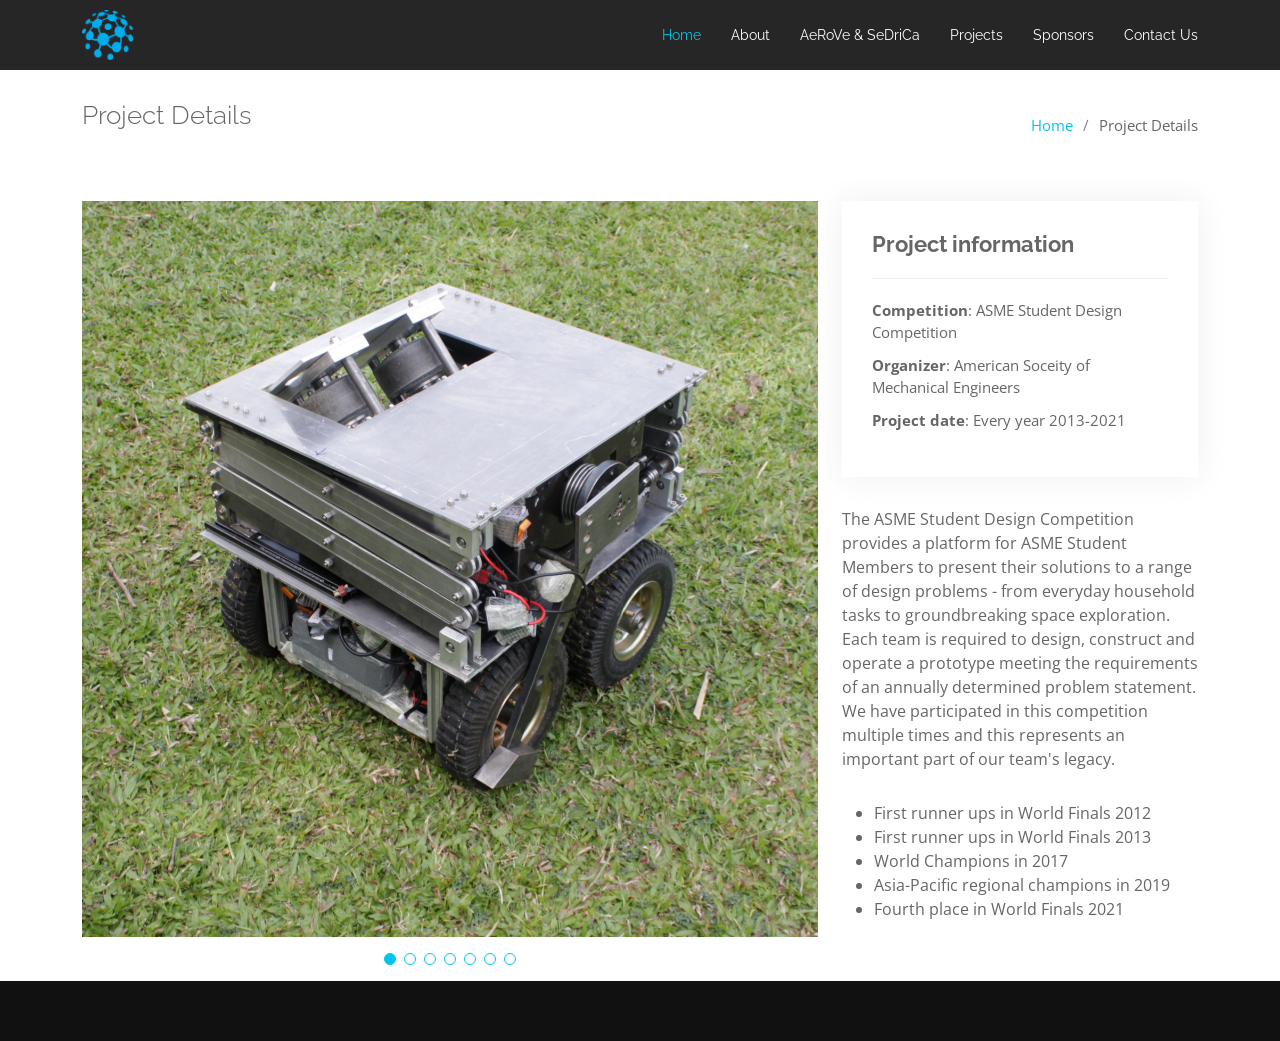
<file: ASME.html>
<!DOCTYPE html>
<html lang="en">

<head>
  <meta charset="utf-8">
  <meta content="width=device-width, initial-scale=1.0" name="viewport">

  <title>UMIC Projects</title>
  <meta content="" name="description">
  <meta content="" name="keywords">

  <!-- Facebook Opengraph integration: https://developers.facebook.com/docs/sharing/opengraph -->
  <meta property="og:title" content="">
  <meta property="og:image" content="">
  <meta property="og:url" content="">
  <meta property="og:site_name" content="">
  <meta property="og:description" content="">

  <!-- Twitter Cards integration: https://dev.twitter.com/cards/  -->
  <meta name="twitter:card" content="summary">
  <meta name="twitter:site" content="">
  <meta name="twitter:title" content="">
  <meta name="twitter:description" content="">
  <meta name="twitter:image" content="">

  <!-- Favicons -->
  <link href="assets/img/favicon.png" rel="icon">
  <link href="assets/img/apple-touch-icon.png" rel="apple-touch-icon">

  <!-- Google Fonts -->
  <link href="https://fonts.googleapis.com/css?family=Open+Sans:300,300i,400,400i,700,700i|Raleway:300,400,500,700,800" rel="stylesheet">

  <!-- Vendor CSS Files -->
  <link href="assets/vendor/aos/aos.css" rel="stylesheet">
  <link href="assets/vendor/bootstrap/css/bootstrap.min.css" rel="stylesheet">
  <link href="assets/vendor/bootstrap-icons/bootstrap-icons.css" rel="stylesheet">
  <link href="assets/vendor/glightbox/css/glightbox.min.css" rel="stylesheet">
  <link href="assets/vendor/swiper/swiper-bundle.min.css" rel="stylesheet">

  <!-- Template Main CSS File -->
  <link href="assets/css/style.css" rel="stylesheet">

  <!-- =======================================================
  * Template Name: Imperial - v5.10.0
  * Template URL: https://bootstrapmade.com/imperial-free-onepage-bootstrap-theme/
  * Author: BootstrapMade.com
  * License: https://bootstrapmade.com/license/
  ======================================================== -->
</head>

<body>

  <!-- ======= Header ======= -->
  <header id="header" class="d-flex align-items-center">
    <div class="container d-flex align-items-center justify-content-between">

      <a href="index.html" class="logo mr-auto"><img src="assets/img/logo.png" alt=""></a>
      <!-- Uncomment below if you prefer to use a text logo -->
      <!-- <h1 class="logo mr-auto"><a href="index.html">Imperial</a></h1> -->

      <nav id="navbar" class="navbar">
        <ul>
          <li><a class="nav-link scrollto active" href="index.html#hero">Home</a></li>
          <li><a class="nav-link scrollto" href="index.html#subscribe">About</a></li>
          <li><a class="nav-link scrollto" href="index.html#about">AeRoVe & SeDriCa</a></li>
          <li><a class="nav-link scrollto " href="index.html#portfolio">Projects</a></li>
          <li><a class="nav-link scrollto" href="index.html#sponsor">Sponsors</a></li>
          <li><a class="nav-link scrollto" href="index.html#contact">Contact Us</a></li>
        </ul>
        <i class="bi bi-list mobile-nav-toggle"></i>
      </nav><!-- .navbar -->

    </div>
  </header><!-- End Header -->


  <main id="main">

    <!-- ======= Breadcrumbs ======= -->
    <section id="breadcrumbs" class="breadcrumbs">
      <div class="container">

        <div class="d-flex justify-content-between align-items-center">
          <h2>Project Details</h2>
          <ol>
            <li><a href="index.html">Home</a></li>
            <li>Project Details</li>
          </ol>
        </div>

      </div>
    </section><!-- End Breadcrumbs -->

    <!-- ======= Project Details Section ======= -->
    <section id="portfolio-details" class="portfolio-details">
      <div class="container">

        <div class="row gy-4">

          <div class="col-lg-8">
            <div class="portfolio-details-slider swiper">
              <div class="swiper-wrapper align-items-center">

                <div class="swiper-slide">
                  <img src="assets/img/asme/pic4asme.JPG"  alt="">
                </div>

                <div class="swiper-slide">
                  <img src="assets/img/asme/19.jpg"  alt="">
                </div>

                <div class="swiper-slide">
                  <img src="assets/img/asme/1.png" alt="">
                </div>

                <div class="swiper-slide">
                  <img src="assets/img/asme/2.png"  alt="">
                </div>

                <div class="swiper-slide">
                  <img src="assets/img/asme/3.png" alt="">
                </div>

                <div class="swiper-slide">
                  <img src="assets/img/asme/4.png"  alt="">
                </div>

                <div class="swiper-slide">
                  <img src="assets/img/asme/5.png" alt="">
                </div>
               

              </div>
              <div class="swiper-pagination"></div>
            </div>
          </div>

          <div class="col-lg-4">
            <div class="portfolio-info">
              <h3>Project information</h3>
              <ul>
                <li><strong>Competition</strong>: ASME Student Design Competition</li>
                <li><strong>Organizer</strong>: American Soceity of Mechanical Engineers</li>
                <li><strong>Project date</strong>: Every year 2013-2021</li>
              </ul>
            </div>
            <div class="portfolio-description">
              <p>
                The ASME Student Design Competition provides a platform for ASME Student Members to present their solutions to a range of design problems - from everyday household tasks to groundbreaking space exploration. Each team is required to design, construct and operate a prototype meeting the requirements of an annually determined problem statement. We have participated in this competition multiple times and this represents an important part of our team's legacy.<br>
                <ul>
                  <li>First runner ups in World Finals 2012</li>
                  <li>First runner ups in World Finals 2013</li>
                  <li>World Champions in 2017</li>
                  <li>Asia-Pacific regional champions in 2019</li>
                  <li>Fourth place in World Finals 2021</li>
                </ul>
                
              </p>
            </div>
          </div>

        </div>

      </div>
    </section><!-- End Project Details Section -->

  </main><!-- End #main -->

  <!-- ======= Footer ======= -->
  <footer id="footer">
    <div class="container">
      
    </div>
  </footer><!-- End Footer -->

  <div id="preloader"></div>
  <a href="#" class="back-to-top d-flex align-items-center justify-content-center"><i class="bi bi-arrow-up-short"></i></a>

  <!-- Vendor JS Files -->
  <script src="assets/vendor/aos/aos.js"></script>
  <script src="assets/vendor/bootstrap/js/bootstrap.bundle.min.js"></script>
  <script src="assets/vendor/glightbox/js/glightbox.min.js"></script>
  <script src="assets/vendor/isotope-layout/isotope.pkgd.min.js"></script>
  <script src="assets/vendor/swiper/swiper-bundle.min.js"></script>
  <script src="assets/vendor/typed.js/typed.min.js"></script>
  <script src="assets/vendor/php-email-form/validate.js"></script>

  <!-- Template Main JS File -->
  <script src="assets/js/main.js"></script>

</body>

</html>
</file>
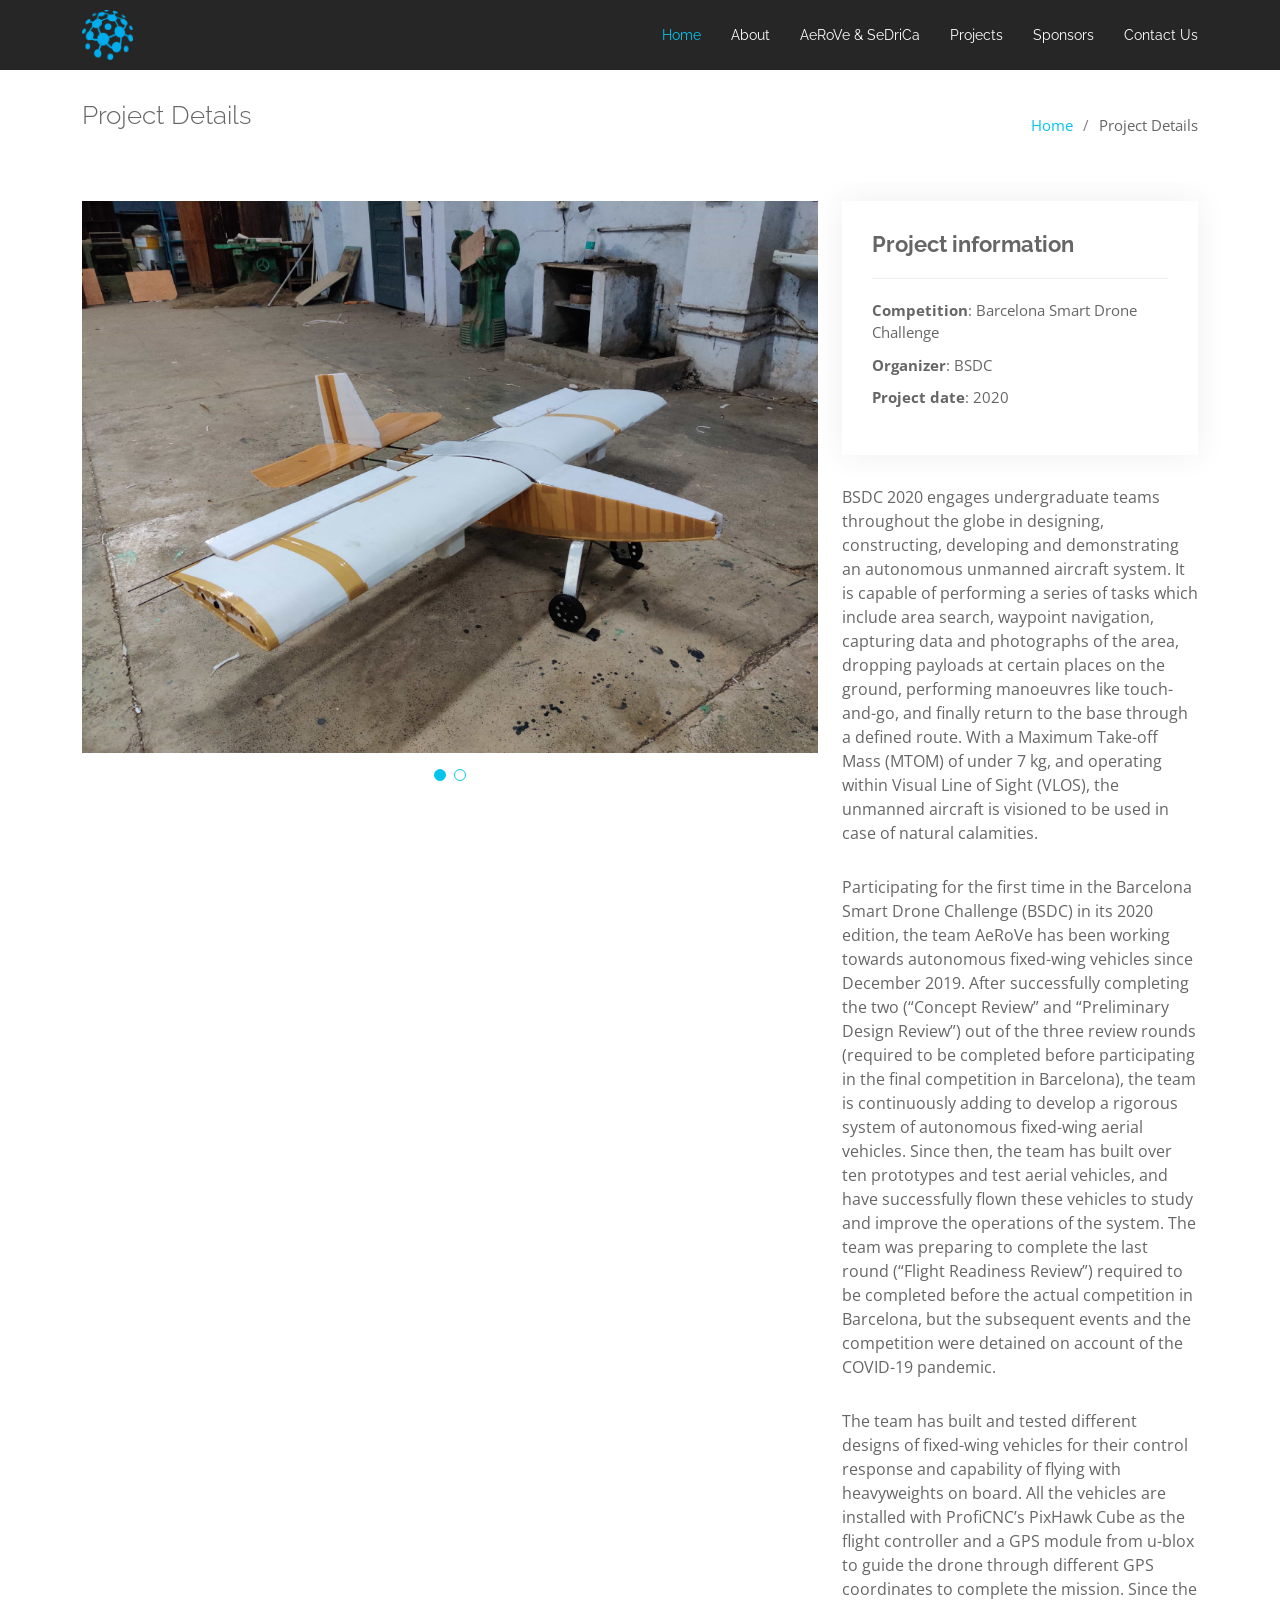
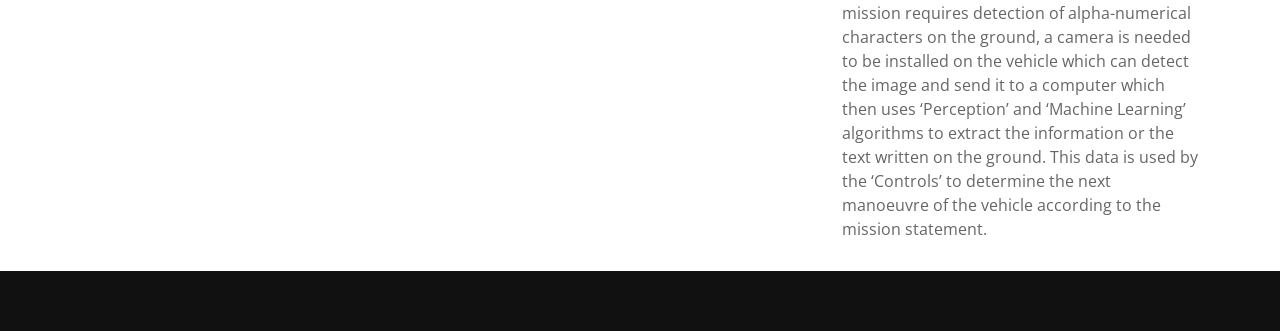
<file: BSDC.html>
<!DOCTYPE html>
<html lang="en">

<head>
  <meta charset="utf-8">
  <meta content="width=device-width, initial-scale=1.0" name="viewport">

  <title>UMIC Projects</title>
  <meta content="" name="description">
  <meta content="" name="keywords">

  <!-- Facebook Opengraph integration: https://developers.facebook.com/docs/sharing/opengraph -->
  <meta property="og:title" content="">
  <meta property="og:image" content="">
  <meta property="og:url" content="">
  <meta property="og:site_name" content="">
  <meta property="og:description" content="">

  <!-- Twitter Cards integration: https://dev.twitter.com/cards/  -->
  <meta name="twitter:card" content="summary">
  <meta name="twitter:site" content="">
  <meta name="twitter:title" content="">
  <meta name="twitter:description" content="">
  <meta name="twitter:image" content="">

  <!-- Favicons -->
  <link href="assets/img/favicon.png" rel="icon">
  <link href="assets/img/apple-touch-icon.png" rel="apple-touch-icon">

  <!-- Google Fonts -->
  <link href="https://fonts.googleapis.com/css?family=Open+Sans:300,300i,400,400i,700,700i|Raleway:300,400,500,700,800" rel="stylesheet">

  <!-- Vendor CSS Files -->
  <link href="assets/vendor/aos/aos.css" rel="stylesheet">
  <link href="assets/vendor/bootstrap/css/bootstrap.min.css" rel="stylesheet">
  <link href="assets/vendor/bootstrap-icons/bootstrap-icons.css" rel="stylesheet">
  <link href="assets/vendor/glightbox/css/glightbox.min.css" rel="stylesheet">
  <link href="assets/vendor/swiper/swiper-bundle.min.css" rel="stylesheet">

  <!-- Template Main CSS File -->
  <link href="assets/css/style.css" rel="stylesheet">

  <!-- =======================================================
  * Template Name: Imperial - v5.10.0
  * Template URL: https://bootstrapmade.com/imperial-free-onepage-bootstrap-theme/
  * Author: BootstrapMade.com
  * License: https://bootstrapmade.com/license/
  ======================================================== -->
</head>

<body>

    <!-- ======= Header ======= -->
    <header id="header" class="d-flex align-items-center">
      <div class="container d-flex align-items-center justify-content-between">
  
        <a href="index.html" class="logo mr-auto"><img src="assets/img/logo.png" alt=""></a>
        <!-- Uncomment below if you prefer to use a text logo -->
        <!-- <h1 class="logo mr-auto"><a href="index.html">Imperial</a></h1> -->
  
        <nav id="navbar" class="navbar">
          <ul>
            <li><a class="nav-link scrollto active" href="index.html#hero">Home</a></li>
          <li><a class="nav-link scrollto" href="index.html#subscribe">About</a></li>
          <li><a class="nav-link scrollto" href="index.html#about">AeRoVe & SeDriCa</a></li>
          <li><a class="nav-link scrollto " href="index.html#portfolio">Projects</a></li>
          <li><a class="nav-link scrollto" href="index.html#sponsor">Sponsors</a></li>
          <li><a class="nav-link scrollto" href="index.html#contact">Contact Us</a></li>
          </ul>
          <i class="bi bi-list mobile-nav-toggle"></i>
        </nav><!-- .navbar -->
  
      </div>
    </header><!-- End Header -->


  <main id="main">

    <!-- ======= Breadcrumbs ======= -->
    <section id="breadcrumbs" class="breadcrumbs">
      <div class="container">

        <div class="d-flex justify-content-between align-items-center">
          <h2>Project Details</h2>
          <ol>
            <li><a href="index.html">Home</a></li>
            <li>Project Details</li>
          </ol>
        </div>

      </div>
    </section><!-- End Breadcrumbs -->

    <!-- ======= Project Details Section ======= -->
    <section id="portfolio-details" class="portfolio-details">
      <div class="container">

        <div class="row gy-4">

          <div class="col-lg-8">
            <div class="portfolio-details-slider swiper">
              <div class="swiper-wrapper align-items-center">

                <div class="swiper-slide">
                  <img src="assets/img/bsdc/BSDC1.jpg" alt="">
                </div>

                <div class="swiper-slide">
                  <img src="assets/img/bsdc/BSDC.jpg" alt="">
                </div>
                
              </div>
              <div class="swiper-pagination"></div>
            </div>
          </div>

          <div class="col-lg-4">
            <div class="portfolio-info">
              <h3>Project information</h3>
              <ul>
                <li><strong>Competition</strong>: Barcelona Smart Drone Challenge</li>
                <li><strong>Organizer</strong>: BSDC</li>
                <li><strong>Project date</strong>: 2020</li>
              </ul>
            </div>
            <div class="portfolio-description">
              <p>
                BSDC 2020 engages undergraduate teams throughout the globe in designing, constructing, developing and demonstrating an autonomous unmanned aircraft system. It is capable of performing a series of tasks which include area search, waypoint navigation, capturing data and photographs of the area, dropping payloads at certain places on the ground, performing manoeuvres like touch-and-go, and finally return to the base through a defined route. With a Maximum Take-off Mass (MTOM) of under 7 kg, and operating within Visual Line of Sight (VLOS), the unmanned aircraft is visioned to be used in case of natural calamities.

              </p><p>
Participating for the first time in the Barcelona Smart Drone Challenge (BSDC) in its 2020 edition, the team AeRoVe has been working towards autonomous fixed-wing vehicles since December 2019. After successfully completing the two (“Concept Review” and “Preliminary Design Review”) out of the three review rounds (required to be completed before participating in the final competition in Barcelona), the team is continuously adding to develop a rigorous system of autonomous fixed-wing aerial vehicles. Since then, the team has built over ten prototypes and test aerial vehicles, and have successfully flown these vehicles to study and improve the operations of the system. The team was preparing to complete the last round (“Flight Readiness Review”) required to be completed before the actual competition in Barcelona, but the subsequent events and the competition were detained on account of the COVID-19 pandemic.
</p><p>
The team has built and tested different designs of fixed-wing vehicles for their control response and capability of flying with heavyweights on board. All the vehicles are installed with ProfiCNC’s PixHawk Cube as the flight controller and a GPS module from u-blox to guide the drone through different GPS coordinates to complete the mission. Since the mission requires detection of alpha-numerical characters on the ground, a camera is needed to be installed on the vehicle which can detect the image and send it to a computer which then uses ‘Perception’ and ‘Machine Learning’ algorithms to extract the information or the text written on the ground. This data is used by the ‘Controls’ to determine the next manoeuvre of the vehicle according to the mission statement. 

              </p>
            </div>
          </div>

        </div>

      </div>
    </section><!-- End Project Details Section -->

  </main><!-- End #main -->

  <!-- ======= Footer ======= -->
  <footer id="footer">
    <div class="container">
      
    </div>
  </footer><!-- End Footer -->

  <div id="preloader"></div>
  <a href="#" class="back-to-top d-flex align-items-center justify-content-center"><i class="bi bi-arrow-up-short"></i></a>

  <!-- Vendor JS Files -->
  <script src="assets/vendor/aos/aos.js"></script>
  <script src="assets/vendor/bootstrap/js/bootstrap.bundle.min.js"></script>
  <script src="assets/vendor/glightbox/js/glightbox.min.js"></script>
  <script src="assets/vendor/isotope-layout/isotope.pkgd.min.js"></script>
  <script src="assets/vendor/swiper/swiper-bundle.min.js"></script>
  <script src="assets/vendor/typed.js/typed.min.js"></script>
  <script src="assets/vendor/php-email-form/validate.js"></script>

  <!-- Template Main JS File -->
  <script src="assets/js/main.js"></script>

</body>

</html>
</file>
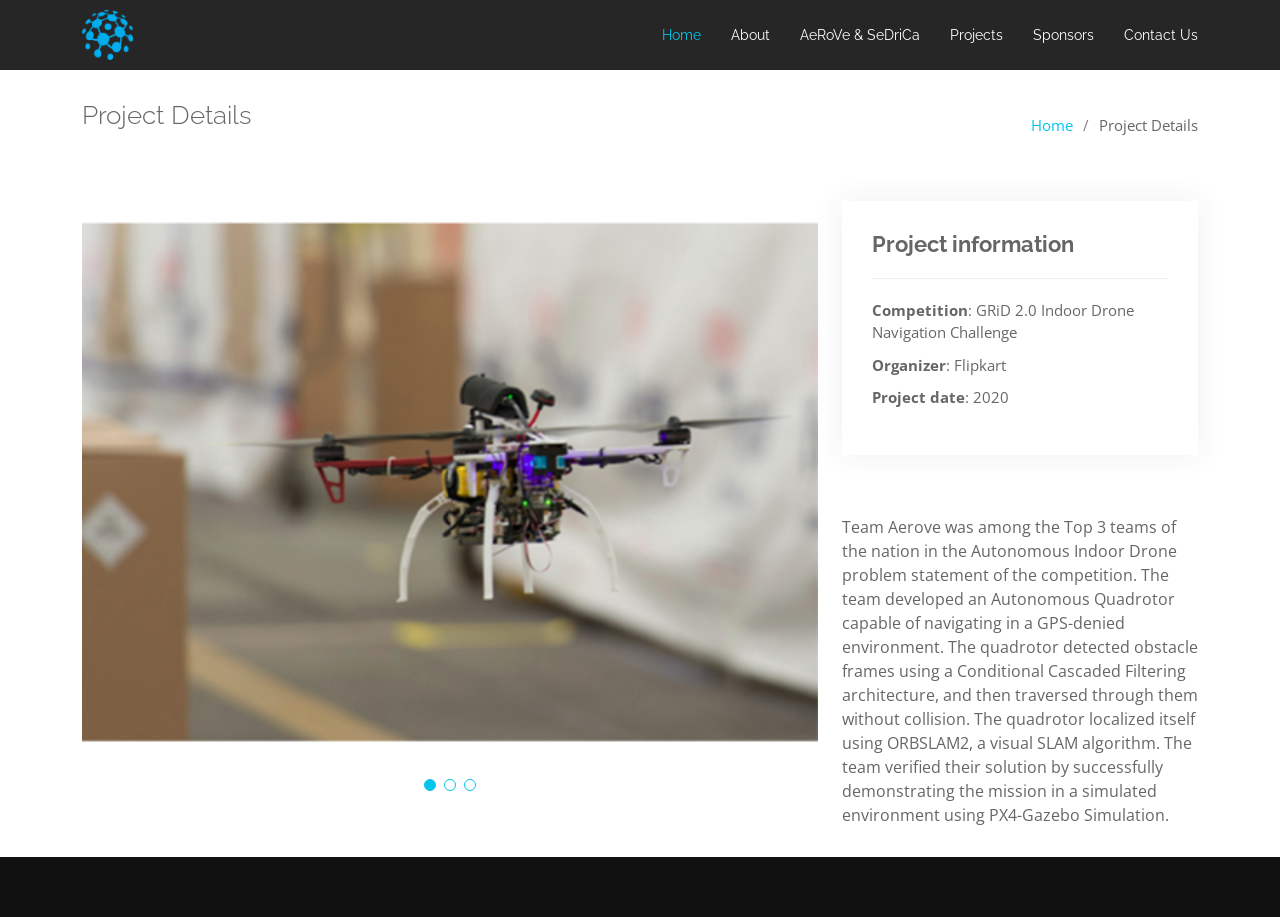
<file: flipkart.html>
<!DOCTYPE html>
<html lang="en">

<head>
  <meta charset="utf-8">
  <meta content="width=device-width, initial-scale=1.0" name="viewport">

  <title>UMIC Projects</title>
  <meta content="" name="description">
  <meta content="" name="keywords">

  <!-- Facebook Opengraph integration: https://developers.facebook.com/docs/sharing/opengraph -->
  <meta property="og:title" content="">
  <meta property="og:image" content="">
  <meta property="og:url" content="">
  <meta property="og:site_name" content="">
  <meta property="og:description" content="">

  <!-- Twitter Cards integration: https://dev.twitter.com/cards/  -->
  <meta name="twitter:card" content="summary">
  <meta name="twitter:site" content="">
  <meta name="twitter:title" content="">
  <meta name="twitter:description" content="">
  <meta name="twitter:image" content="">

  <!-- Favicons -->
  <link href="assets/img/favicon.png" rel="icon">
  <link href="assets/img/apple-touch-icon.png" rel="apple-touch-icon">

  <!-- Google Fonts -->
  <link href="https://fonts.googleapis.com/css?family=Open+Sans:300,300i,400,400i,700,700i|Raleway:300,400,500,700,800" rel="stylesheet">

  <!-- Vendor CSS Files -->
  <link href="assets/vendor/aos/aos.css" rel="stylesheet">
  <link href="assets/vendor/bootstrap/css/bootstrap.min.css" rel="stylesheet">
  <link href="assets/vendor/bootstrap-icons/bootstrap-icons.css" rel="stylesheet">
  <link href="assets/vendor/glightbox/css/glightbox.min.css" rel="stylesheet">
  <link href="assets/vendor/swiper/swiper-bundle.min.css" rel="stylesheet">

  <!-- Template Main CSS File -->
  <link href="assets/css/style.css" rel="stylesheet">

  <!-- =======================================================
  * Template Name: Imperial - v5.10.0
  * Template URL: https://bootstrapmade.com/imperial-free-onepage-bootstrap-theme/
  * Author: BootstrapMade.com
  * License: https://bootstrapmade.com/license/
  ======================================================== -->
</head>

<body>

    <!-- ======= Header ======= -->
    <header id="header" class="d-flex align-items-center">
      <div class="container d-flex align-items-center justify-content-between">
  
        <a href="index.html" class="logo mr-auto"><img src="assets/img/logo.png" alt=""></a>
        <!-- Uncomment below if you prefer to use a text logo -->
        <!-- <h1 class="logo mr-auto"><a href="index.html">Imperial</a></h1> -->
  
        <nav id="navbar" class="navbar">
          <ul>
            <li><a class="nav-link scrollto active" href="index.html#hero">Home</a></li>
          <li><a class="nav-link scrollto" href="index.html#subscribe">About</a></li>
          <li><a class="nav-link scrollto" href="index.html#about">AeRoVe & SeDriCa</a></li>
          <li><a class="nav-link scrollto " href="index.html#portfolio">Projects</a></li>
          <li><a class="nav-link scrollto" href="index.html#sponsor">Sponsors</a></li>
          <li><a class="nav-link scrollto" href="index.html#contact">Contact Us</a></li>
          </ul>
          <i class="bi bi-list mobile-nav-toggle"></i>
        </nav><!-- .navbar -->
  
      </div>
    </header><!-- End Header -->


  <main id="main">

    <!-- ======= Breadcrumbs ======= -->
    <section id="breadcrumbs" class="breadcrumbs">
      <div class="container">

        <div class="d-flex justify-content-between align-items-center">
          <h2>Project Details</h2>
          <ol>
            <li><a href="index.html">Home</a></li>
            <li>Project Details</li>
          </ol>
        </div>

      </div>
    </section><!-- End Breadcrumbs -->

    <!-- ======= Project Details Section ======= -->
    <section id="portfolio-details" class="portfolio-details">
      <div class="container">

        <div class="row gy-4">

          <div class="col-lg-8">
            <div class="portfolio-details-slider swiper">
              <div class="swiper-wrapper align-items-center">

                <div class="swiper-slide">
                  <img src="assets/img/flipkart/rob_14.png" alt="">
                </div>

                <div class="swiper-slide">
                  <img src="assets/img/flipkart/43.JPG" alt="">
                </div>

                <div class="swiper-slide">
                  <img src="assets/img/flipkart/Screenshot 2023-02-02 at 12.23.54 AM.png" alt="">
                </div>
                
                
              </div>
              <div class="swiper-pagination"></div>
            </div>
          </div>

          <div class="col-lg-4">
            <div class="portfolio-info">
              <h3>Project information</h3>
              <ul>
                <li><strong>Competition</strong>: GRiD 2.0 Indoor Drone Navigation Challenge</li>
                <li><strong>Organizer</strong>: Flipkart</li>
                <li><strong>Project date</strong>: 2020</li>
              </ul>
            </div>
            <div class="portfolio-description">
        
              </p>Team Aerove was among the Top 3 teams of the nation in the Autonomous Indoor
              Drone problem statement of the competition. The team developed an Autonomous
              Quadrotor capable of navigating in a GPS-denied environment. The quadrotor detected
              obstacle frames using a Conditional Cascaded Filtering architecture, and then traversed
              through them without collision. The quadrotor localized itself using ORBSLAM2, a visual
              SLAM algorithm. The team verified their solution by successfully demonstrating the
              mission in a simulated environment using PX4-Gazebo Simulation.
              </p>
            </div>
          </div>

        </div>

      </div>
    </section><!-- End Project Details Section -->

  </main><!-- End #main -->

  <!-- ======= Footer ======= -->
  <footer id="footer">
    <div class="container">
      
    </div>
  </footer><!-- End Footer -->

  <div id="preloader"></div>
  <a href="#" class="back-to-top d-flex align-items-center justify-content-center"><i class="bi bi-arrow-up-short"></i></a>

  <!-- Vendor JS Files -->
  <script src="assets/vendor/aos/aos.js"></script>
  <script src="assets/vendor/bootstrap/js/bootstrap.bundle.min.js"></script>
  <script src="assets/vendor/glightbox/js/glightbox.min.js"></script>
  <script src="assets/vendor/isotope-layout/isotope.pkgd.min.js"></script>
  <script src="assets/vendor/swiper/swiper-bundle.min.js"></script>
  <script src="assets/vendor/typed.js/typed.min.js"></script>
  <script src="assets/vendor/php-email-form/validate.js"></script>

  <!-- Template Main JS File -->
  <script src="assets/js/main.js"></script>

</body>

</html>
</file>
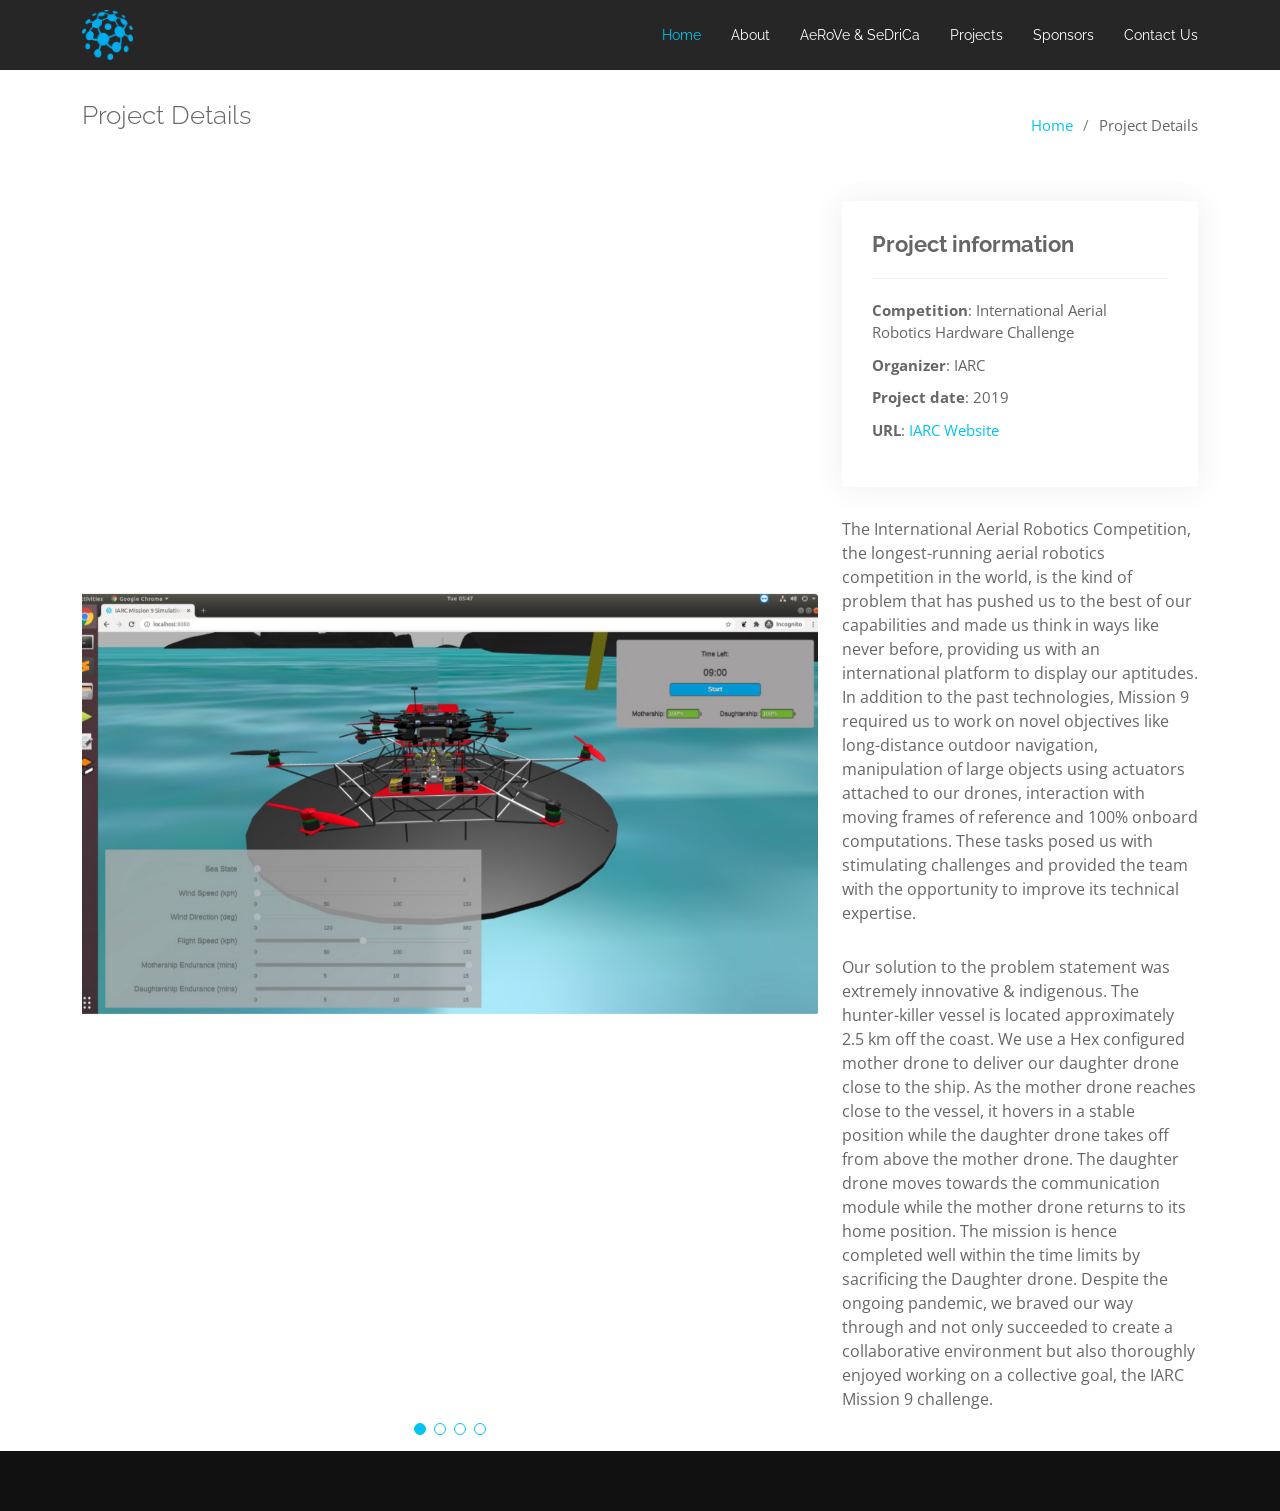
<file: iarc_s.html>
<!DOCTYPE html>
<html lang="en">

<head>
  <meta charset="utf-8">
  <meta content="width=device-width, initial-scale=1.0" name="viewport">

  <title>UMIC Projects</title>
  <meta content="" name="description">
  <meta content="" name="keywords">

  <!-- Facebook Opengraph integration: https://developers.facebook.com/docs/sharing/opengraph -->
  <meta property="og:title" content="">
  <meta property="og:image" content="">
  <meta property="og:url" content="">
  <meta property="og:site_name" content="">
  <meta property="og:description" content="">

  <!-- Twitter Cards integration: https://dev.twitter.com/cards/  -->
  <meta name="twitter:card" content="summary">
  <meta name="twitter:site" content="">
  <meta name="twitter:title" content="">
  <meta name="twitter:description" content="">
  <meta name="twitter:image" content="">

  <!-- Favicons -->
  <link href="assets/img/favicon.png" rel="icon">
  <link href="assets/img/apple-touch-icon.png" rel="apple-touch-icon">

  <!-- Google Fonts -->
  <link href="https://fonts.googleapis.com/css?family=Open+Sans:300,300i,400,400i,700,700i|Raleway:300,400,500,700,800" rel="stylesheet">

  <!-- Vendor CSS Files -->
  <link href="assets/vendor/aos/aos.css" rel="stylesheet">
  <link href="assets/vendor/bootstrap/css/bootstrap.min.css" rel="stylesheet">
  <link href="assets/vendor/bootstrap-icons/bootstrap-icons.css" rel="stylesheet">
  <link href="assets/vendor/glightbox/css/glightbox.min.css" rel="stylesheet">
  <link href="assets/vendor/swiper/swiper-bundle.min.css" rel="stylesheet">

  <!-- Template Main CSS File -->
  <link href="assets/css/style.css" rel="stylesheet">

  <!-- =======================================================
  * Template Name: Imperial - v5.10.0
  * Template URL: https://bootstrapmade.com/imperial-free-onepage-bootstrap-theme/
  * Author: BootstrapMade.com
  * License: https://bootstrapmade.com/license/
  ======================================================== -->
</head>

<body>

  <!-- ======= Header ======= -->
  <header id="header" class="d-flex align-items-center">
    <div class="container d-flex align-items-center justify-content-between">

      <a href="index.html" class="logo mr-auto"><img src="assets/img/logo.png" alt=""></a>
      <!-- Uncomment below if you prefer to use a text logo -->
      <!-- <h1 class="logo mr-auto"><a href="index.html">Imperial</a></h1> -->

      <nav id="navbar" class="navbar">
        <ul>
          <li><a class="nav-link scrollto active" href="index.html#hero">Home</a></li>
          <li><a class="nav-link scrollto" href="index.html#subscribe">About</a></li>
          <li><a class="nav-link scrollto" href="index.html#about">AeRoVe & SeDriCa</a></li>
          <li><a class="nav-link scrollto " href="index.html#portfolio">Projects</a></li>
          <li><a class="nav-link scrollto" href="index.html#sponsor">Sponsors</a></li>
          <li><a class="nav-link scrollto" href="index.html#contact">Contact Us</a></li>
        </ul>
        <i class="bi bi-list mobile-nav-toggle"></i>
      </nav><!-- .navbar -->

    </div>
  </header><!-- End Header -->

  <main id="main">

    <!-- ======= Breadcrumbs ======= -->
    <section id="breadcrumbs" class="breadcrumbs">
      <div class="container">

        <div class="d-flex justify-content-between align-items-center">
          <h2>Project Details</h2>
          <ol>
            <li><a href="index.html">Home</a></li>
            <li>Project Details</li>
          </ol>
        </div>

      </div>
    </section><!-- End Breadcrumbs -->

    <!-- ======= Project Details Section ======= -->
    <section id="portfolio-details" class="portfolio-details">
      <div class="container">

        <div class="row gy-4">

          <div class="col-lg-8">
            <div class="portfolio-details-slider swiper">
              <div class="swiper-wrapper align-items-center">

                <div class="swiper-slide">
                  <img src="assets/img/iarc_s/Screenshot 2023-01-31 at 11.22.00 PM.png" alt="">
                </div>

                <div class="swiper-slide">
                  <img src="assets/img/iarc_s/Screenshot 2023-01-31 at 11.22.11 PM.png" alt="">
                </div>

                <div class="swiper-slide">
                  <img src="assets/img/iarc_s/Screenshot 2023-01-31 at 11.22.42 PM.png" alt="">
                </div>

                <div class="swiper-slide">
                  <img src="assets/img/iarc_s/Screenshot 2023-01-31 at 11.22.51 PM.png" alt="">
                </div>

              </div>
              <div class="swiper-pagination"></div>
            </div>
          </div>

          <div class="col-lg-4">
            <div class="portfolio-info">
              <h3>Project information</h3>
              <ul>
                <li><strong>Competition</strong>: International Aerial Robotics Hardware Challenge</li>
                <li><strong>Organizer</strong>: IARC</li>
                <li><strong>Project date</strong>: 2019</li>
                <li><strong>URL</strong>: <a href="https://umiciitb.github.io/index.html">IARC Website</a> </li>
              </ul>
            </div>
            <div class="portfolio-description">
              <p>
                The International Aerial Robotics Competition, the longest-running aerial robotics competition in the world, is the kind of problem that has pushed us to the best of our capabilities and made us think in ways like never before, providing us with an international platform to display our aptitudes.

                In addition to the past technologies, Mission 9 required us to work on novel objectives like long-distance outdoor navigation, manipulation of large objects using actuators attached to our drones, interaction with moving frames of reference and 100% onboard computations. These tasks posed us with stimulating challenges and provided the team with the opportunity to improve its technical expertise.
                
              </p><p>
                Our solution to the problem statement was extremely innovative & indigenous. The hunter-killer vessel is located approximately 2.5 km off the coast. We use a Hex configured mother drone to deliver our daughter drone close to the ship. As the mother drone reaches close to the vessel, it hovers in a stable position while the daughter drone takes off from above the mother drone. The daughter drone moves towards the communication module while the mother drone returns to its home position. The mission is hence completed well within the time limits by sacrificing the Daughter drone.
                
                Despite the ongoing pandemic, we braved our way through and not only succeeded to create a collaborative environment but also thoroughly enjoyed working on a collective goal, the IARC Mission 9 challenge.
                
              </p>
            </div>
          </div>

        </div>

      </div>
    </section><!-- End Project Details Section -->

  </main><!-- End #main -->

  <!-- ======= Footer ======= -->
  <footer id="footer">
    <div class="container">
      
    </div>
  </footer><!-- End Footer -->

  <div id="preloader"></div>
  <a href="#" class="back-to-top d-flex align-items-center justify-content-center"><i class="bi bi-arrow-up-short"></i></a>

  <!-- Vendor JS Files -->
  <script src="assets/vendor/aos/aos.js"></script>
  <script src="assets/vendor/bootstrap/js/bootstrap.bundle.min.js"></script>
  <script src="assets/vendor/glightbox/js/glightbox.min.js"></script>
  <script src="assets/vendor/isotope-layout/isotope.pkgd.min.js"></script>
  <script src="assets/vendor/swiper/swiper-bundle.min.js"></script>
  <script src="assets/vendor/typed.js/typed.min.js"></script>
  <script src="assets/vendor/php-email-form/validate.js"></script>

  <!-- Template Main JS File -->
  <script src="assets/js/main.js"></script>

</body>

</html>
</file>
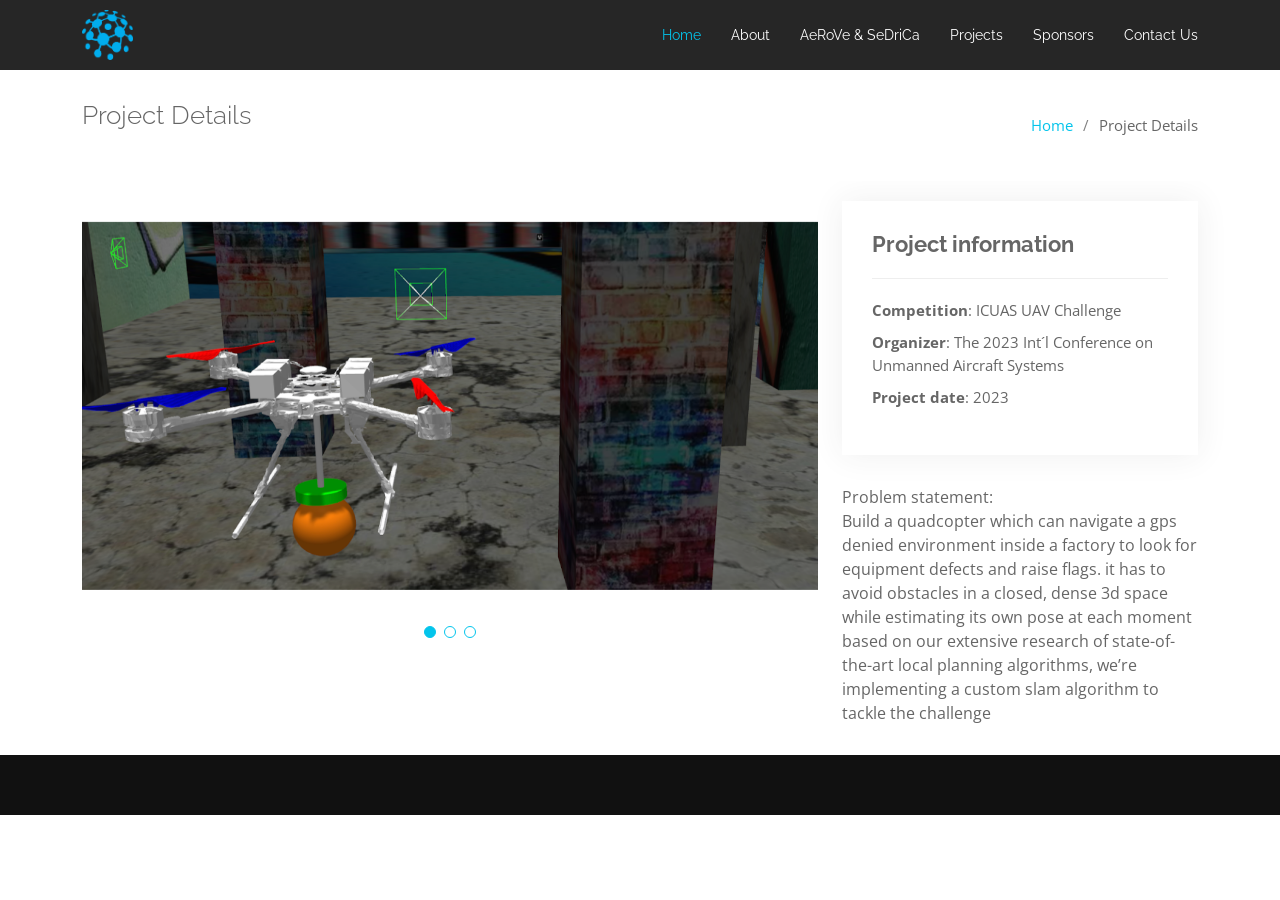
<file: icuas23.html>
<!DOCTYPE html>
<html lang="en">

<head>
  <meta charset="utf-8">
  <meta content="width=device-width, initial-scale=1.0" name="viewport">

  <title>UMIC Projects</title>
  <meta content="" name="description">
  <meta content="" name="keywords">

  <!-- Facebook Opengraph integration: https://developers.facebook.com/docs/sharing/opengraph -->
  <meta property="og:title" content="">
  <meta property="og:image" content="">
  <meta property="og:url" content="">
  <meta property="og:site_name" content="">
  <meta property="og:description" content="">

  <!-- Twitter Cards integration: https://dev.twitter.com/cards/  -->
  <meta name="twitter:card" content="summary">
  <meta name="twitter:site" content="">
  <meta name="twitter:title" content="">
  <meta name="twitter:description" content="">
  <meta name="twitter:image" content="">

  <!-- Favicons -->
  <link href="assets/img/favicon.png" rel="icon">
  <link href="assets/img/apple-touch-icon.png" rel="apple-touch-icon">

  <!-- Google Fonts -->
  <link href="https://fonts.googleapis.com/css?family=Open+Sans:300,300i,400,400i,700,700i|Raleway:300,400,500,700,800" rel="stylesheet">

  <!-- Vendor CSS Files -->
  <link href="assets/vendor/aos/aos.css" rel="stylesheet">
  <link href="assets/vendor/bootstrap/css/bootstrap.min.css" rel="stylesheet">
  <link href="assets/vendor/bootstrap-icons/bootstrap-icons.css" rel="stylesheet">
  <link href="assets/vendor/glightbox/css/glightbox.min.css" rel="stylesheet">
  <link href="assets/vendor/swiper/swiper-bundle.min.css" rel="stylesheet">

  <!-- Template Main CSS File -->
  <link href="assets/css/style.css" rel="stylesheet">

  <!-- =======================================================
  * Template Name: Imperial - v5.10.0
  * Template URL: https://bootstrapmade.com/imperial-free-onepage-bootstrap-theme/
  * Author: BootstrapMade.com
  * License: https://bootstrapmade.com/license/
  ======================================================== -->
</head>

<body>

  <!-- ======= Header ======= -->
  <header id="header" class="d-flex align-items-center">
    <div class="container d-flex align-items-center justify-content-between">

      <a href="index.html" class="logo mr-auto"><img src="assets/img/logo.png" alt=""></a>
      <!-- Uncomment below if you prefer to use a text logo -->
      <!-- <h1 class="logo mr-auto"><a href="index.html">Imperial</a></h1> -->

      <nav id="navbar" class="navbar">
        <ul>
          <li><a class="nav-link scrollto active" href="index.html#hero">Home</a></li>
          <li><a class="nav-link scrollto" href="index.html#subscribe">About</a></li>
          <li><a class="nav-link scrollto" href="index.html#about">AeRoVe & SeDriCa</a></li>
          <li><a class="nav-link scrollto " href="index.html#portfolio">Projects</a></li>
          <li><a class="nav-link scrollto" href="index.html#sponsor">Sponsors</a></li>
          <li><a class="nav-link scrollto" href="index.html#contact">Contact Us</a></li>
        </ul>
        <i class="bi bi-list mobile-nav-toggle"></i>
      </nav><!-- .navbar -->

    </div>
  </header><!-- End Header -->

  <main id="main">

    <!-- ======= Breadcrumbs ======= -->
    <section id="breadcrumbs" class="breadcrumbs">
      <div class="container">

        <div class="d-flex justify-content-between align-items-center">
          <h2>Project Details</h2>
          <ol>
            <li><a href="index.html">Home</a></li>
            <li>Project Details</li>
          </ol>
        </div>

      </div>
    </section><!-- End Breadcrumbs -->

    <!-- ======= Project Details Section ======= -->
    <section id="portfolio-details" class="portfolio-details">
      <div class="container">

        <div class="row gy-4">

          <div class="col-lg-8">
            <div class="portfolio-details-slider swiper">
              <div class="swiper-wrapper align-items-center">

                <div class="swiper-slide">
                  <img src="assets/img/icuas/Screenshot 2023-01-31 at 11.27.56 PM.png" alt="">
                </div>

                <div class="swiper-slide">
                  <img src="assets/img/icuas/Screenshot 2023-01-31 at 11.28.09 PM.png" alt="">
                </div>

                <div class="swiper-slide">
                  <img src="assets/img/icuas/ICUAS.jpeg" alt="">
                </div>

              </div>
              <div class="swiper-pagination"></div>
            </div>
          </div>

          <div class="col-lg-4">
            <div class="portfolio-info">
              <h3>Project information</h3>
              <ul>
                <li><strong>Competition</strong>: ICUAS UAV Challenge</li>
                <li><strong>Organizer</strong>: The 2023 Int´l Conference on Unmanned Aircraft Systems</li>
                <li><strong>Project date</strong>: 2023</li>
              </ul>
            </div>
            <div class="portfolio-description">
              <p>
                Problem statement:<br>
Build a quadcopter which can navigate a gps denied environment inside a factory to look for equipment defects and raise flags. it has to avoid obstacles in a closed, dense 3d space while estimating its own pose at each moment

based on our extensive research of state-of-the-art local planning algorithms, we’re implementing a custom slam algorithm to tackle the challenge

              </p>
            </div>
          </div>

        </div>

      </div>
    </section><!-- End Project Details Section -->

  </main><!-- End #main -->

  <!-- ======= Footer ======= -->
  <footer id="footer">
    <div class="container">
      
    </div>
  </footer><!-- End Footer -->

  <div id="preloader"></div>
  <a href="#" class="back-to-top d-flex align-items-center justify-content-center"><i class="bi bi-arrow-up-short"></i></a>

  <!-- Vendor JS Files -->
  <script src="assets/vendor/aos/aos.js"></script>
  <script src="assets/vendor/bootstrap/js/bootstrap.bundle.min.js"></script>
  <script src="assets/vendor/glightbox/js/glightbox.min.js"></script>
  <script src="assets/vendor/isotope-layout/isotope.pkgd.min.js"></script>
  <script src="assets/vendor/swiper/swiper-bundle.min.js"></script>
  <script src="assets/vendor/typed.js/typed.min.js"></script>
  <script src="assets/vendor/php-email-form/validate.js"></script>

  <!-- Template Main JS File -->
  <script src="assets/js/main.js"></script>

</body>

</html>
</file>
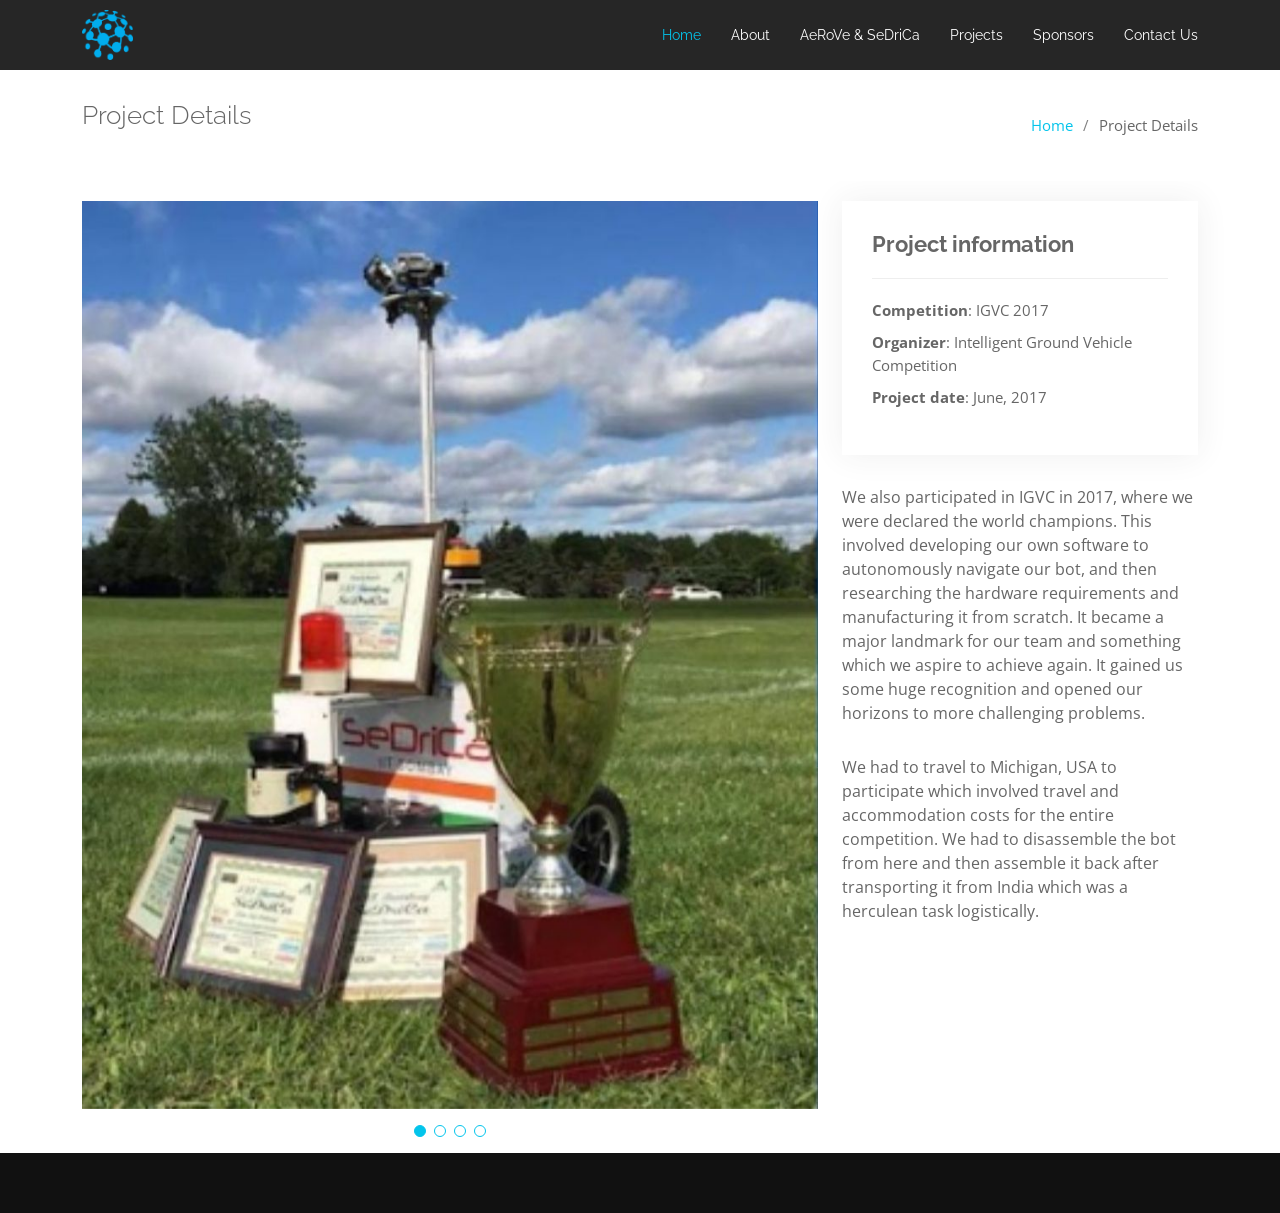
<file: IGVC17.html>
<!DOCTYPE html>
<html lang="en">

<head>
  <meta charset="utf-8">
  <meta content="width=device-width, initial-scale=1.0" name="viewport">

  <title>UMIC Projects</title>
  <meta content="" name="description">
  <meta content="" name="keywords">

  <!-- Facebook Opengraph integration: https://developers.facebook.com/docs/sharing/opengraph -->
  <meta property="og:title" content="">
  <meta property="og:image" content="">
  <meta property="og:url" content="">
  <meta property="og:site_name" content="">
  <meta property="og:description" content="">

  <!-- Twitter Cards integration: https://dev.twitter.com/cards/  -->
  <meta name="twitter:card" content="summary">
  <meta name="twitter:site" content="">
  <meta name="twitter:title" content="">
  <meta name="twitter:description" content="">
  <meta name="twitter:image" content="">

  <!-- Favicons -->
  <link href="assets/img/favicon.png" rel="icon">
  <link href="assets/img/apple-touch-icon.png" rel="apple-touch-icon">

  <!-- Google Fonts -->
  <link href="https://fonts.googleapis.com/css?family=Open+Sans:300,300i,400,400i,700,700i|Raleway:300,400,500,700,800" rel="stylesheet">

  <!-- Vendor CSS Files -->
  <link href="assets/vendor/aos/aos.css" rel="stylesheet">
  <link href="assets/vendor/bootstrap/css/bootstrap.min.css" rel="stylesheet">
  <link href="assets/vendor/bootstrap-icons/bootstrap-icons.css" rel="stylesheet">
  <link href="assets/vendor/glightbox/css/glightbox.min.css" rel="stylesheet">
  <link href="assets/vendor/swiper/swiper-bundle.min.css" rel="stylesheet">

  <!-- Template Main CSS File -->
  <link href="assets/css/style.css" rel="stylesheet">

  <!-- =======================================================
  * Template Name: Imperial - v5.10.0
  * Template URL: https://bootstrapmade.com/imperial-free-onepage-bootstrap-theme/
  * Author: BootstrapMade.com
  * License: https://bootstrapmade.com/license/
  ======================================================== -->
</head>

<body>

  <!-- ======= Header ======= -->
  <header id="header" class="d-flex align-items-center">
    <div class="container d-flex align-items-center justify-content-between">

      <a href="index.html" class="logo mr-auto"><img src="assets/img/logo.png" alt=""></a>
      <!-- Uncomment below if you prefer to use a text logo -->
      <!-- <h1 class="logo mr-auto"><a href="index.html">Imperial</a></h1> -->

      <nav id="navbar" class="navbar">
        <ul>
          <li><a class="nav-link scrollto active" href="index.html#hero">Home</a></li>
          <li><a class="nav-link scrollto" href="index.html#subscribe">About</a></li>
          <li><a class="nav-link scrollto" href="index.html#about">AeRoVe & SeDriCa</a></li>
          <li><a class="nav-link scrollto " href="index.html#portfolio">Projects</a></li>
          <li><a class="nav-link scrollto" href="index.html#sponsor">Sponsors</a></li>
          <li><a class="nav-link scrollto" href="index.html#contact">Contact Us</a></li>
        </ul>
        <i class="bi bi-list mobile-nav-toggle"></i>
      </nav><!-- .navbar -->

    </div>
  </header><!-- End Header -->

  <main id="main">

    <!-- ======= Breadcrumbs ======= -->
    <section id="breadcrumbs" class="breadcrumbs">
      <div class="container">

        <div class="d-flex justify-content-between align-items-center">
          <h2>Project Details</h2>
          <ol>
            <li><a href="index.html">Home</a></li>
            <li>Project Details</li>
          </ol>
        </div>

      </div>
    </section><!-- End Breadcrumbs -->

    <!-- ======= Project Details Section ======= -->
    <section id="portfolio-details" class="portfolio-details">
      <div class="container">

        <div class="row gy-4">

          <div class="col-lg-8">
            <div class="portfolio-details-slider swiper">
              <div class="swiper-wrapper align-items-center">

                <div class="swiper-slide">
                  <img src="assets/img/igvc17/hh.jpg" alt="">
                </div>

                <div class="swiper-slide">
                  <img src="assets/img/igvc17/IGVC17.jpg" alt="">
                </div>

                <div class="swiper-slide">
                  <img src="assets/img/igvc17/igvc_convo.jpg" alt="">
                </div>

                <div class="swiper-slide">
                  <img src="assets/img/igvc17/rr.jpg" alt="">
                </div>

              </div>
              <div class="swiper-pagination"></div>
            </div>
          </div>

          <div class="col-lg-4">
            <div class="portfolio-info">
              <h3>Project information</h3>
              <ul>
                <li><strong>Competition</strong>: IGVC 2017</li>
                <li><strong>Organizer</strong>: Intelligent Ground Vehicle Competition</li>
                <li><strong>Project date</strong>: June, 2017</li>
              </ul>
            </div>
            <div class="portfolio-description">
              <p>
                We also participated in IGVC in 2017, where we were declared the world champions. This involved developing our own software to autonomously navigate our bot, and then researching the hardware requirements and manufacturing it from scratch. It became a major landmark for our team and something which we aspire to achieve again. It gained us some huge recognition and opened our horizons to more challenging problems.
              </p><p>
                We had to travel to Michigan, USA to participate which involved travel and accommodation costs for the entire competition. We had to disassemble the bot from here and then assemble it back after transporting it from India which was a herculean task logistically. 
                
              </p>
            </div>
          </div>

        </div>

      </div>
    </section><!-- End Project Details Section -->

  </main><!-- End #main -->

  <!-- ======= Footer ======= -->
  <footer id="footer">
    <div class="container">
      
    </div>
  </footer><!-- End Footer -->

  <div id="preloader"></div>
  <a href="#" class="back-to-top d-flex align-items-center justify-content-center"><i class="bi bi-arrow-up-short"></i></a>

  <!-- Vendor JS Files -->
  <script src="assets/vendor/aos/aos.js"></script>
  <script src="assets/vendor/bootstrap/js/bootstrap.bundle.min.js"></script>
  <script src="assets/vendor/glightbox/js/glightbox.min.js"></script>
  <script src="assets/vendor/isotope-layout/isotope.pkgd.min.js"></script>
  <script src="assets/vendor/swiper/swiper-bundle.min.js"></script>
  <script src="assets/vendor/typed.js/typed.min.js"></script>
  <script src="assets/vendor/php-email-form/validate.js"></script>

  <!-- Template Main JS File -->
  <script src="assets/js/main.js"></script>

</body>

</html>
</file>
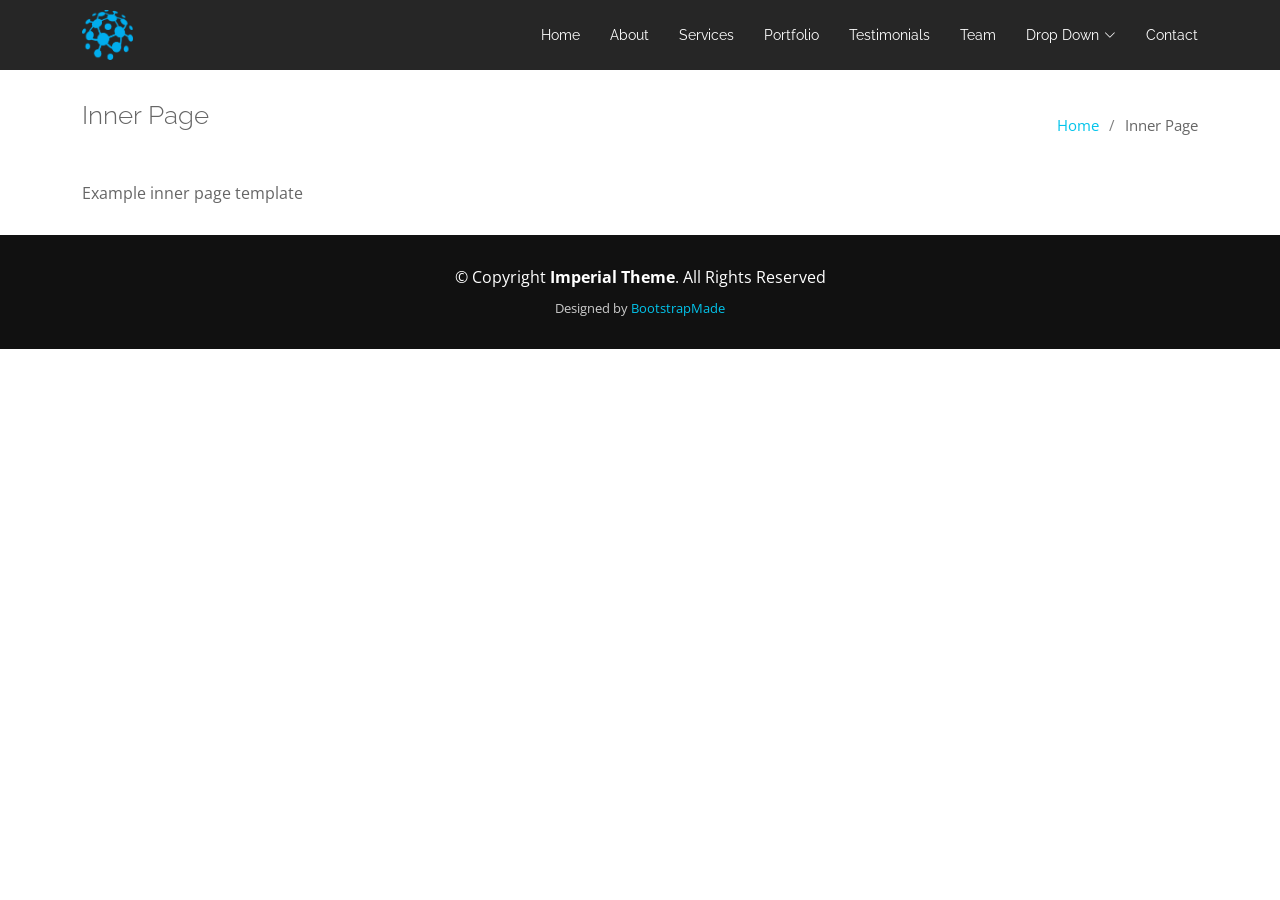
<file: inner-page.html>
<!DOCTYPE html>
<html lang="en">

<head>
  <meta charset="utf-8">
  <meta content="width=device-width, initial-scale=1.0" name="viewport">

  <title>Inner Page - Imperial Bootstrap Template</title>
  <meta content="" name="description">
  <meta content="" name="keywords">

  <!-- Facebook Opengraph integration: https://developers.facebook.com/docs/sharing/opengraph -->
  <meta property="og:title" content="">
  <meta property="og:image" content="">
  <meta property="og:url" content="">
  <meta property="og:site_name" content="">
  <meta property="og:description" content="">

  <!-- Twitter Cards integration: https://dev.twitter.com/cards/  -->
  <meta name="twitter:card" content="summary">
  <meta name="twitter:site" content="">
  <meta name="twitter:title" content="">
  <meta name="twitter:description" content="">
  <meta name="twitter:image" content="">

  <!-- Favicons -->
  <link href="assets/img/favicon.png" rel="icon">
  <link href="assets/img/apple-touch-icon.png" rel="apple-touch-icon">

  <!-- Google Fonts -->
  <link href="https://fonts.googleapis.com/css?family=Open+Sans:300,300i,400,400i,700,700i|Raleway:300,400,500,700,800" rel="stylesheet">

  <!-- Vendor CSS Files -->
  <link href="assets/vendor/aos/aos.css" rel="stylesheet">
  <link href="assets/vendor/bootstrap/css/bootstrap.min.css" rel="stylesheet">
  <link href="assets/vendor/bootstrap-icons/bootstrap-icons.css" rel="stylesheet">
  <link href="assets/vendor/glightbox/css/glightbox.min.css" rel="stylesheet">
  <link href="assets/vendor/swiper/swiper-bundle.min.css" rel="stylesheet">

  <!-- Template Main CSS File -->
  <link href="assets/css/style.css" rel="stylesheet">

  <!-- =======================================================
  * Template Name: Imperial - v5.10.0
  * Template URL: https://bootstrapmade.com/imperial-free-onepage-bootstrap-theme/
  * Author: BootstrapMade.com
  * License: https://bootstrapmade.com/license/
  ======================================================== -->
</head>

<body>

  <!-- ======= Header ======= -->
  <header id="header" class="d-flex align-items-center">
    <div class="container d-flex align-items-center justify-content-between">

      <a href="index.html" class="logo mr-auto"><img src="assets/img/logo.png" alt=""></a>
      <!-- Uncomment below if you prefer to use a text logo -->
      <!-- <h1 class="logo mr-auto"><a href="index.html">Imperial</a></h1> -->

      <nav id="navbar" class="navbar">
        <ul>
          <li><a class="nav-link scrollto " href="#hero">Home</a></li>
          <li><a class="nav-link scrollto" href="#about">About</a></li>
          <li><a class="nav-link scrollto" href="#services">Services</a></li>
          <li><a class="nav-link scrollto " href="#portfolio">Portfolio</a></li>
          <li><a class="nav-link scrollto" href="#testimonials">Testimonials</a></li>
          <li><a class="nav-link scrollto" href="#team">Team</a></li>
          <li class="dropdown"><a href="#"><span>Drop Down</span> <i class="bi bi-chevron-down"></i></a>
            <ul>
              <li><a href="#">Drop Down 1</a></li>
              <li class="dropdown"><a href="#"><span>Deep Drop Down</span> <i class="bi bi-chevron-right"></i></a>
                <ul>
                  <li><a href="#">Deep Drop Down 1</a></li>
                  <li><a href="#">Deep Drop Down 2</a></li>
                  <li><a href="#">Deep Drop Down 3</a></li>
                  <li><a href="#">Deep Drop Down 4</a></li>
                  <li><a href="#">Deep Drop Down 5</a></li>
                </ul>
              </li>
              <li><a href="#">Drop Down 2</a></li>
              <li><a href="#">Drop Down 3</a></li>
              <li><a href="#">Drop Down 4</a></li>
            </ul>
          </li>
          <li><a class="nav-link scrollto" href="#contact">Contact</a></li>
        </ul>
        <i class="bi bi-list mobile-nav-toggle"></i>
      </nav><!-- .navbar -->

    </div>
  </header><!-- End Header -->

  <main id="main">

    <!-- ======= Breadcrumbs ======= -->
    <section class="breadcrumbs">
      <div class="container">

        <div class="d-flex justify-content-between align-items-center">
          <h2>Inner Page</h2>
          <ol>
            <li><a href="index.html">Home</a></li>
            <li>Inner Page</li>
          </ol>
        </div>

      </div>
    </section><!-- End Breadcrumbs -->

    <section class="inner-page">
      <div class="container">
        <p>
          Example inner page template
        </p>
      </div>
    </section>

  </main><!-- End #main -->

  <!-- ======= Footer ======= -->
  <footer id="footer">
    <div class="container">
      <div class="row">
        <div class="col-md-12">
          <div class="copyright">
            &copy; Copyright <strong>Imperial Theme</strong>. All Rights Reserved
          </div>
          <div class="credits">
            <!--
            All the links in the footer should remain intact.
            You can delete the links only if you purchased the pro version.
            Licensing information: https://bootstrapmade.com/license/
            Purchase the pro version with working PHP/AJAX contact form: https://bootstrapmade.com/buy/?theme=Imperial
          -->
            Designed by <a href="https://bootstrapmade.com/">BootstrapMade</a>
          </div>
        </div>
      </div>
    </div>
  </footer><!-- End Footer -->

  <div id="preloader"></div>
  <a href="#" class="back-to-top d-flex align-items-center justify-content-center"><i class="bi bi-arrow-up-short"></i></a>

  <!-- Vendor JS Files -->
  <script src="assets/vendor/aos/aos.js"></script>
  <script src="assets/vendor/bootstrap/js/bootstrap.bundle.min.js"></script>
  <script src="assets/vendor/glightbox/js/glightbox.min.js"></script>
  <script src="assets/vendor/isotope-layout/isotope.pkgd.min.js"></script>
  <script src="assets/vendor/swiper/swiper-bundle.min.js"></script>
  <script src="assets/vendor/typed.js/typed.min.js"></script>
  <script src="assets/vendor/php-email-form/validate.js"></script>

  <!-- Template Main JS File -->
  <script src="assets/js/main.js"></script>

</body>

</html>
</file>
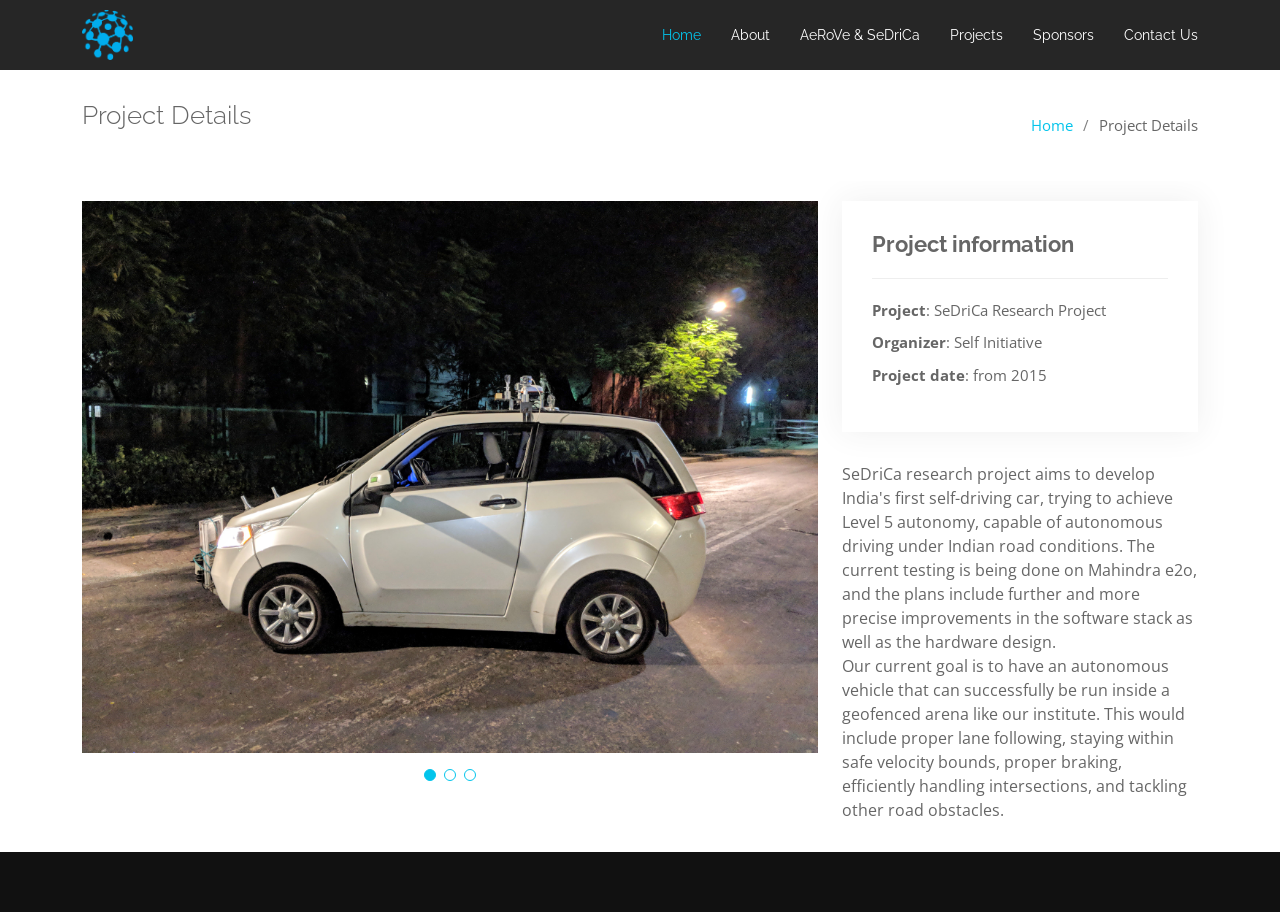
<file: sedrica_research.html>
<!DOCTYPE html>
<html lang="en">

<head>
  <meta charset="utf-8">
  <meta content="width=device-width, initial-scale=1.0" name="viewport">

  <title>UMIC Projects</title>
  <meta content="" name="description">
  <meta content="" name="keywords">

  <!-- Facebook Opengraph integration: https://developers.facebook.com/docs/sharing/opengraph -->
  <meta property="og:title" content="">
  <meta property="og:image" content="">
  <meta property="og:url" content="">
  <meta property="og:site_name" content="">
  <meta property="og:description" content="">

  <!-- Twitter Cards integration: https://dev.twitter.com/cards/  -->
  <meta name="twitter:card" content="summary">
  <meta name="twitter:site" content="">
  <meta name="twitter:title" content="">
  <meta name="twitter:description" content="">
  <meta name="twitter:image" content="">

  <!-- Favicons -->
  <link href="assets/img/favicon.png" rel="icon">
  <link href="assets/img/apple-touch-icon.png" rel="apple-touch-icon">

  <!-- Google Fonts -->
  <link href="https://fonts.googleapis.com/css?family=Open+Sans:300,300i,400,400i,700,700i|Raleway:300,400,500,700,800" rel="stylesheet">

  <!-- Vendor CSS Files -->
  <link href="assets/vendor/aos/aos.css" rel="stylesheet">
  <link href="assets/vendor/bootstrap/css/bootstrap.min.css" rel="stylesheet">
  <link href="assets/vendor/bootstrap-icons/bootstrap-icons.css" rel="stylesheet">
  <link href="assets/vendor/glightbox/css/glightbox.min.css" rel="stylesheet">
  <link href="assets/vendor/swiper/swiper-bundle.min.css" rel="stylesheet">

  <!-- Template Main CSS File -->
  <link href="assets/css/style.css" rel="stylesheet">

  <!-- =======================================================
  * Template Name: Imperial - v5.10.0
  * Template URL: https://bootstrapmade.com/imperial-free-onepage-bootstrap-theme/
  * Author: BootstrapMade.com
  * License: https://bootstrapmade.com/license/
  ======================================================== -->
</head>

<body>

  <!-- ======= Header ======= -->
  <header id="header" class="d-flex align-items-center">
    <div class="container d-flex align-items-center justify-content-between">

      <a href="index.html" class="logo mr-auto"><img src="assets/img/logo.png" alt=""></a>
      <!-- Uncomment below if you prefer to use a text logo -->
      <!-- <h1 class="logo mr-auto"><a href="index.html">Imperial</a></h1> -->

      <nav id="navbar" class="navbar">
        <ul>
          <li><a class="nav-link scrollto active" href="index.html#hero">Home</a></li>
          <li><a class="nav-link scrollto" href="index.html#subscribe">About</a></li>
          <li><a class="nav-link scrollto" href="index.html#about">AeRoVe & SeDriCa</a></li>
          <li><a class="nav-link scrollto " href="index.html#portfolio">Projects</a></li>
          <li><a class="nav-link scrollto" href="index.html#sponsor">Sponsors</a></li>
          <li><a class="nav-link scrollto" href="index.html#contact">Contact Us</a></li>
        </ul>
        <i class="bi bi-list mobile-nav-toggle"></i>
      </nav><!-- .navbar -->

    </div>
  </header><!-- End Header -->

  <main id="main">

    <!-- ======= Breadcrumbs ======= -->
    <section id="breadcrumbs" class="breadcrumbs">
      <div class="container">

        <div class="d-flex justify-content-between align-items-center">
          <h2>Project Details</h2>
          <ol>
            <li><a href="index.html">Home</a></li>
            <li>Project Details</li>
          </ol>
        </div>

      </div>
    </section><!-- End Breadcrumbs -->

    <!-- ======= Project Details Section ======= -->
    <section id="portfolio-details" class="portfolio-details">
      <div class="container">

        <div class="row gy-4">

          <div class="col-lg-8">
            <div class="portfolio-details-slider swiper">
              <div class="swiper-wrapper align-items-center">

                <div class="swiper-slide">
                  <img src="assets/img/sedr/IMG_20180520_005833.jpg" alt="">
                </div>

                <div class="swiper-slide">
                  <img src="assets/img/sedr/SED.jpg" alt="">
                </div>

                <div class="swiper-slide">
                  <img src="assets/img/sedr/WhatsApp Image 2023-02-01 at 21.50.53.jpeg" alt="">
                </div>

              </div>
              <div class="swiper-pagination"></div>
            </div>
          </div>

          <div class="col-lg-4">
            <div class="portfolio-info">
              <h3>Project information</h3>
              <ul>
                <li><strong>Project</strong>: SeDriCa Research Project</li>
                <li><strong>Organizer</strong>: Self Initiative</li>
                <li><strong>Project date</strong>: from 2015</li>
              </ul>
            </div>
            <div class="portfolio-description">
              <p>
                SeDriCa research project aims to develop India's first self-driving car, trying to achieve Level 5 autonomy, capable of autonomous driving under Indian road conditions. The current testing is being done on Mahindra e2o, and the plans include further and more precise improvements in the software stack as well as the hardware design.
      <br>Our current goal is to have an autonomous vehicle that can successfully be run inside a geofenced arena like our institute. This would include proper lane following, staying within safe velocity bounds, proper braking, efficiently handling intersections, and tackling other road obstacles.

              </p>
            </div>
          </div>

        </div>

      </div>
    </section><!-- End Project Details Section -->

  </main><!-- End #main -->

  <!-- ======= Footer ======= -->
  <footer id="footer">
    <div class="container">
      
    </div>
  </footer><!-- End Footer -->

  <div id="preloader"></div>
  <a href="#" class="back-to-top d-flex align-items-center justify-content-center"><i class="bi bi-arrow-up-short"></i></a>

  <!-- Vendor JS Files -->
  <script src="assets/vendor/aos/aos.js"></script>
  <script src="assets/vendor/bootstrap/js/bootstrap.bundle.min.js"></script>
  <script src="assets/vendor/glightbox/js/glightbox.min.js"></script>
  <script src="assets/vendor/isotope-layout/isotope.pkgd.min.js"></script>
  <script src="assets/vendor/swiper/swiper-bundle.min.js"></script>
  <script src="assets/vendor/typed.js/typed.min.js"></script>
  <script src="assets/vendor/php-email-form/validate.js"></script>

  <!-- Template Main JS File -->
  <script src="assets/js/main.js"></script>

</body>

</html>
</file>
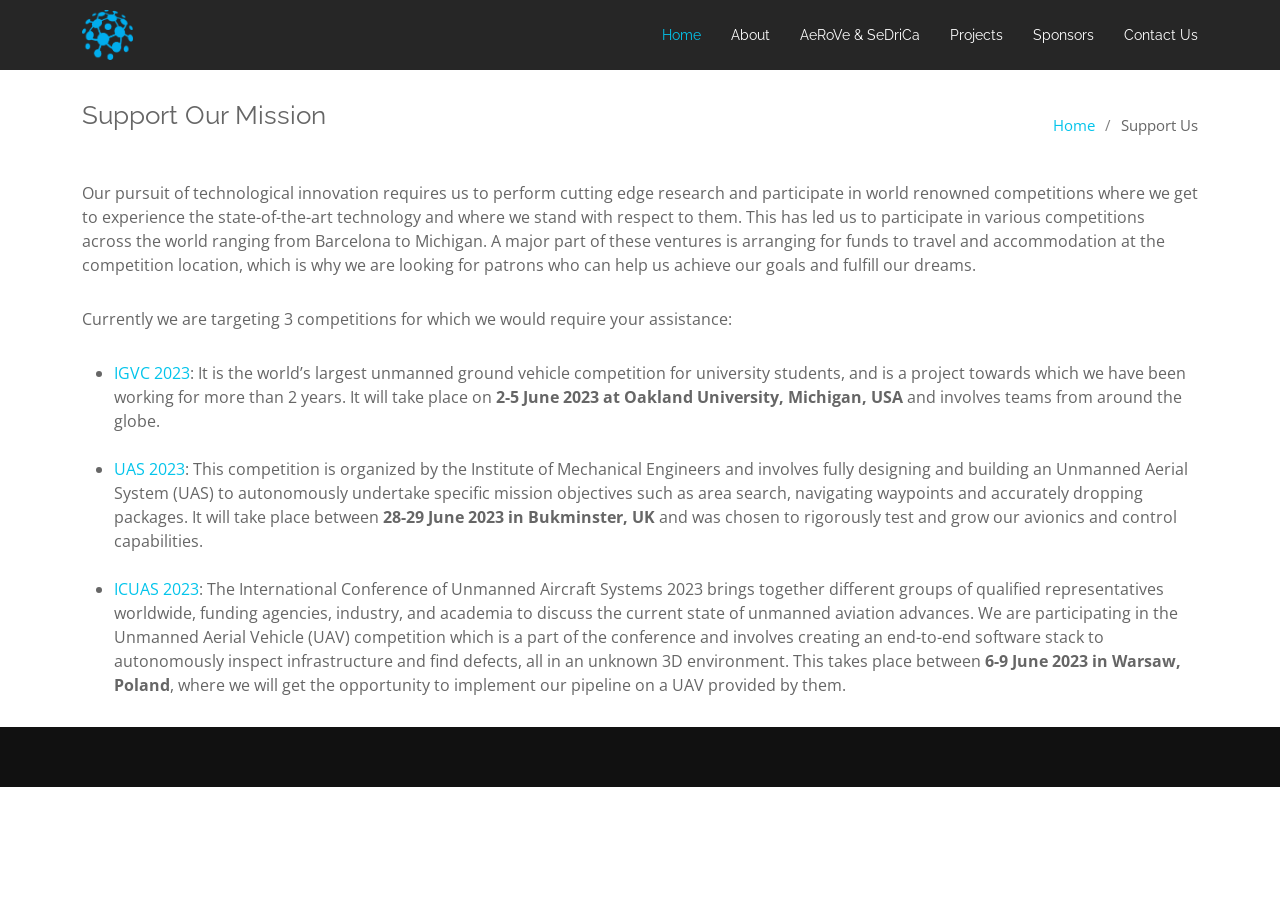
<file: sponsor.html>
<!DOCTYPE html>
<html lang="en">

<head>
  <meta charset="utf-8">
  <meta content="width=device-width, initial-scale=1.0" name="viewport">

  <title>UMIC Sponsorship</title>
  <meta content="" name="description">
  <meta content="" name="keywords">

  <!-- Facebook Opengraph integration: https://developers.facebook.com/docs/sharing/opengraph -->
  <meta property="og:title" content="">
  <meta property="og:image" content="">
  <meta property="og:url" content="">
  <meta property="og:site_name" content="">
  <meta property="og:description" content="">

  <!-- Twitter Cards integration: https://dev.twitter.com/cards/  -->
  <meta name="twitter:card" content="summary">
  <meta name="twitter:site" content="">
  <meta name="twitter:title" content="">
  <meta name="twitter:description" content="">
  <meta name="twitter:image" content="">

  <!-- Favicons -->
  <link href="assets/img/favicon.png" rel="icon">
  <link href="assets/img/apple-touch-icon.png" rel="apple-touch-icon">

  <!-- Google Fonts -->
  <link href="https://fonts.googleapis.com/css?family=Open+Sans:300,300i,400,400i,700,700i|Raleway:300,400,500,700,800" rel="stylesheet">

  <!-- Vendor CSS Files -->
  <link href="assets/vendor/aos/aos.css" rel="stylesheet">
  <link href="assets/vendor/bootstrap/css/bootstrap.min.css" rel="stylesheet">
  <link href="assets/vendor/bootstrap-icons/bootstrap-icons.css" rel="stylesheet">
  <link href="assets/vendor/glightbox/css/glightbox.min.css" rel="stylesheet">
  <link href="assets/vendor/swiper/swiper-bundle.min.css" rel="stylesheet">

  <!-- Template Main CSS File -->
  <link href="assets/css/style.css" rel="stylesheet">

  <!-- =======================================================
  * Template Name: Imperial - v5.10.0
  * Template URL: https://bootstrapmade.com/imperial-free-onepage-bootstrap-theme/
  * Author: BootstrapMade.com
  * License: https://bootstrapmade.com/license/
  ======================================================== -->
</head>

<body>

  <!-- ======= Header ======= -->
  <header id="header" class="d-flex align-items-center">
    <div class="container d-flex align-items-center justify-content-between">

      <a href="index.html" class="logo mr-auto"><img src="assets/img/logo.png" alt=""></a>
      <!-- Uncomment below if you prefer to use a text logo -->
      <!-- <h1 class="logo mr-auto"><a href="index.html">Imperial</a></h1> -->

      <nav id="navbar" class="navbar">
        <ul>
          <li><a class="nav-link scrollto active" href="index.html#hero">Home</a></li>
          <li><a class="nav-link scrollto" href="index.html#subscribe">About</a></li>
          <li><a class="nav-link scrollto" href="index.html#about">AeRoVe & SeDriCa</a></li>
          <li><a class="nav-link scrollto " href="index.html#portfolio">Projects</a></li>
          <li><a class="nav-link scrollto" href="index.html#sponsor">Sponsors</a></li>
          <li><a class="nav-link scrollto" href="index.html#contact">Contact Us</a></li>
        </ul>
        <i class="bi bi-list mobile-nav-toggle"></i>
      </nav><!-- .navbar -->

    </div>
  </header><!-- End Header -->

  <main id="main">

    <!-- ======= Breadcrumbs ======= -->
    <section class="breadcrumbs">
      <div class="container">

        <div class="d-flex justify-content-between align-items-center">
          <h2><b>Support Our Mission</b></h2>
          <ol>
            <li><a href="index.html">Home</a></li>
            <li>Support Us</li>
          </ol>
        </div>

      </div>
    </section><!-- End Breadcrumbs -->

    <section class="inner-page">
      <div class="container">
        <p>
          Our pursuit of technological innovation requires us to perform cutting edge research and participate in world renowned competitions where we get to experience the state-of-the-art technology and where we stand with respect to them. This has led us to participate in various competitions across the world ranging from Barcelona to Michigan. A major part of these ventures is arranging for funds to travel and accommodation at the competition location,
           which is why we are looking for patrons who can help us achieve our goals and fulfill our dreams. </p>
           <p>Currently we are targeting 3 competitions for which we would require your assistance:
<ul>
  <li><a href="igvc23.html">IGVC 2023</a>: It is the world’s largest unmanned ground vehicle competition for university students, and is a project towards which we have been working for more than 2 years. It will take place on <b>2-5 June 2023 at Oakland University, Michigan, USA</b> and involves teams from around the globe.</li>
<br><li><a href="uas.html">UAS 2023</a>: This competition is organized by the Institute of Mechanical Engineers and involves fully designing and building an Unmanned Aerial System (UAS) to autonomously undertake specific mission objectives such as area search, navigating waypoints and accurately dropping packages. It will take place between<b> 28-29 June 2023 in Bukminster, UK </b>and was chosen to rigorously test and grow our avionics and control capabilities.</li>
<br><li><a href="icuas23.html">ICUAS 2023</a>: The International Conference of Unmanned Aircraft Systems 2023 brings together different groups of qualified representatives worldwide, funding agencies, industry, and academia to discuss the current state of unmanned aviation advances. We are participating in the Unmanned Aerial Vehicle (UAV) competition which is a part of the conference and involves creating an end-to-end software stack to autonomously inspect infrastructure and find defects, all in an unknown 3D environment. This takes place between <b>6-9 June 2023 in Warsaw, Poland</b>, where we will get the opportunity to implement our pipeline on a UAV provided by them.</li>

        </p>
      </div>
    </section>

  </main><!-- End #main -->

  <!-- ======= Footer ======= -->
  <footer id="footer">
    <div class="container">
      
    </div>
  </footer><!-- End Footer -->

  <div id="preloader"></div>
  <a href="#" class="back-to-top d-flex align-items-center justify-content-center"><i class="bi bi-arrow-up-short"></i></a>

  <!-- Vendor JS Files -->
  <script src="assets/vendor/aos/aos.js"></script>
  <script src="assets/vendor/bootstrap/js/bootstrap.bundle.min.js"></script>
  <script src="assets/vendor/glightbox/js/glightbox.min.js"></script>
  <script src="assets/vendor/isotope-layout/isotope.pkgd.min.js"></script>
  <script src="assets/vendor/swiper/swiper-bundle.min.js"></script>
  <script src="assets/vendor/typed.js/typed.min.js"></script>
  <script src="assets/vendor/php-email-form/validate.js"></script>

  <!-- Template Main JS File -->
  <script src="assets/js/main.js"></script>

</body>

</html>
</file>
<file: assets/css/style.css>
/**
* Template Name: Imperial - v5.10.0
* Template URL: https://bootstrapmade.com/imperial-free-onepage-bootstrap-theme/
* Author: BootstrapMade.com
* License: https://bootstrapmade.com/license/
*/

/*--------------------------------------------------------------
# General
--------------------------------------------------------------*/
body {
  background: #fff;
  color: #666666;
  font-family: "Open Sans", sans-serif;
}

.button {
  background-color: #1ba0de;
  border: none;
  color: rgb(0, 0, 0);
  padding: 20px;
  text-align: center;
  text-decoration: none;
  display: inline-block;
  font-size: 16px;
  margin: 4px 2px;
}

.button1 {border-radius: 50px;}

a {
  text-decoration: none;
  color: #03C4EB;
  transition: 0.5s;
}

a:hover,
a:active,
a:focus {
  color: #ffffff;
  outline: none;
  text-decoration: none;
}

p {
  padding: 0;
  margin: 0 0 30px 0;
}

h1,
h2,
h3,
h4,
h5,
h6 {
  font-family: "Raleway", sans-serif;
  font-weight: 400;
  margin: 0 0 20px 0;
  padding: 0;
}

/* Prelaoder */
#preloader {
  position: fixed;
  left: 0;
  top: 0;
  z-index: 999;
  width: 100%;
  height: 100%;
  overflow: visible;
  background: #fff url("../img/preloader.svg") no-repeat center center;
}

/*--------------------------------------------------------------
# Back to top button
--------------------------------------------------------------*/
.back-to-top {
  position: fixed;
  visibility: hidden;
  opacity: 0;
  right: 15px;
  bottom: 15px;
  z-index: 996;
  background: #03C4EB;
  width: 40px;
  height: 40px;
  border-radius: 4px;
  transition: all 0.4s;
}

.back-to-top i {
  font-size: 28px;
  color: #fff;
  line-height: 0;
}

.back-to-top:hover {
  background: #1bd6fc;
  color: #fff;
}

.back-to-top.active {
  visibility: visible;
  opacity: 1;
}

/*--------------------------------------------------------------
# Welcome
--------------------------------------------------------------*/
#hero {
  display: table;
  width: 100%;
  height: 100vh;
  background: url(../img/hero-bg.jpg) top center;
  background-size: cover;
}

@media (min-width: 1024px) {
  #hero {
    background-attachment: fixed;
  }
}

#hero .hero-logo {
  margin: 20px;
}

#hero .hero-logo img {
  max-width: 100%;
}

#hero .hero-container {
  background: rgba(0, 0, 0, 0.8);
  display: table-cell;
  margin: 0;
  padding: 0;
  text-align: center;
  vertical-align: middle;
}

#hero h1 {
  margin: 30px 0 10px 0;
  font-weight: 700;
  line-height: 48px;
  text-transform: uppercase;
  color: #fff;
}

@media (max-width: 768px) {
  #hero h1 {
    font-size: 28px;
    line-height: 36px;
  }
}

#hero h2 {
  color: #ccc;
  margin-bottom: 50px;
}

#hero h2 span {
  color: #fff;
  transition: 0.3s;
  border-bottom: 2px solid #03C4EB;
}

@media (max-width: 768px) {
  #hero h2 {
    font-size: 24px;
    line-height: 26px;
    margin-bottom: 30px;
  }

  #hero h2 .rotating {
    display: block;
  }
}

#hero .rotating>.animated {
  display: inline-block;
}

#hero .actions a {
  font-family: "Raleway", sans-serif;
  text-transform: uppercase;
  font-weight: 500;
  font-size: 16px;
  letter-spacing: 1px;
  display: inline-block;
  padding: 8px 20px;
  border-radius: 2px;
  transition: 0.5s;
  margin: 10px;
}

#hero .btn-get-started {
  background: #03C4EB;
  border: 2px solid #03C4EB;
  color: #fff;
}

#hero .btn-get-started:hover {
  background: none;
  border: 2px solid #fff;
  color: #fff;
}

#hero .btn-services {
  border: 2px solid #fff;
  color: #fff;
}

#hero .btn-services:hover {
  background: #03C4EB;
  border: 2px solid #03C4EB;
}

/*--------------------------------------------------------------
# Header
--------------------------------------------------------------*/
#header {
  background: #0d0d0d;
  transition: all 0.5s;
  z-index: 997;
  height: 70px;
}

@media (max-width: 992px) {
  #header {
    height: 60px;
  }
}

#header.fixed-top {
  background: rgba(0, 0, 0, 0.85);
}

#header .logo {
  font-size: 30px;
  margin: 0;
  padding: 0;
  line-height: 1;
  font-weight: 400;
  letter-spacing: 2px;
  text-transform: uppercase;
}

#header .logo a {
  color: #fff;
}

#header .logo img {
  height: 50px;
}

.scrolled-offset {
  margin-top: 70px;
}

@media (max-width: 992px) {
  .scrolled-offset {
    margin-top: 60px;
  }
}

/*--------------------------------------------------------------
# Navigation Menu
--------------------------------------------------------------*/
/**
* Desktop Navigation 
*/
.navbar {
  padding: 0;
}

.navbar ul {
  margin: 0;
  padding: 0;
  display: flex;
  list-style: none;
  align-items: center;
}

.navbar li {
  position: relative;
}

.navbar a,
.navbar a:focus {
  display: flex;
  align-items: center;
  justify-content: space-between;
  padding: 10px 0 10px 30px;
  font-family: "Raleway", sans-serif;
  font-size: 14px;
  color: #fff;
  white-space: nowrap;
  transition: 0.3s;
}

.navbar a i,
.navbar a:focus i {
  font-size: 12px;
  line-height: 0;
  margin-left: 5px;
}

.navbar a:hover,
.navbar .active,
.navbar .active:focus,
.navbar li:hover>a {
  color: #03C4EB;
}

.navbar .dropdown ul {
  display: block;
  position: absolute;
  left: 14px;
  top: calc(100% + 30px);
  margin: 0;
  padding: 10px 0;
  z-index: 99;
  opacity: 0;
  visibility: hidden;
  background: #fff;
  box-shadow: 0px 0px 30px rgba(127, 137, 161, 0.25);
  transition: 0.3s;
}

.navbar .dropdown ul li {
  min-width: 200px;
}

.navbar .dropdown ul a {
  padding: 10px 20px;
  text-transform: none;
  color: #333333;
}

.navbar .dropdown ul a i {
  font-size: 12px;
}

.navbar .dropdown ul a:hover,
.navbar .dropdown ul .active:hover,
.navbar .dropdown ul li:hover>a {
  color: #03C4EB;
}

.navbar .dropdown:hover>ul {
  opacity: 1;
  top: 100%;
  visibility: visible;
}

.navbar .dropdown .dropdown ul {
  top: 0;
  left: calc(100% - 30px);
  visibility: hidden;
}

.navbar .dropdown .dropdown:hover>ul {
  opacity: 1;
  top: 0;
  left: 100%;
  visibility: visible;
}

@media (max-width: 1366px) {
  .navbar .dropdown .dropdown ul {
    left: -90%;
  }

  .navbar .dropdown .dropdown:hover>ul {
    left: -100%;
  }
}

/**
* Mobile Navigation 
*/
.mobile-nav-toggle {
  color: #fff;
  font-size: 28px;
  cursor: pointer;
  display: none;
  line-height: 0;
  transition: 0.5s;
}

@media (max-width: 991px) {
  .mobile-nav-toggle {
    display: block;
  }

  .navbar ul {
    display: none;
  }
}

.navbar-mobile {
  position: fixed;
  overflow: hidden;
  top: 0;
  right: 0;
  left: 0;
  bottom: 0;
  background: rgba(26, 26, 26, 0.9);
  transition: 0.3s;
  z-index: 999;
}

.navbar-mobile .mobile-nav-toggle {
  position: absolute;
  top: 15px;
  right: 15px;
}

.navbar-mobile ul {
  display: block;
  position: absolute;
  top: 55px;
  right: 15px;
  bottom: 15px;
  left: 15px;
  padding: 10px 0;
  background-color: #fff;
  overflow-y: auto;
  transition: 0.3s;
}

.navbar-mobile a,
.navbar-mobile a:focus {
  padding: 10px 20px;
  font-size: 15px;
  color: #333333;
}

.navbar-mobile a:hover,
.navbar-mobile .active,
.navbar-mobile li:hover>a {
  color: #03C4EB;
}

.navbar-mobile .getstarted,
.navbar-mobile .getstarted:focus {
  margin: 15px;
}

.navbar-mobile .dropdown ul {
  position: static;
  display: none;
  margin: 10px 20px;
  padding: 10px 0;
  z-index: 99;
  opacity: 1;
  visibility: visible;
  background: #fff;
  box-shadow: 0px 0px 30px rgba(127, 137, 161, 0.25);
}

.navbar-mobile .dropdown ul li {
  min-width: 200px;
}

.navbar-mobile .dropdown ul a {
  padding: 10px 20px;
}

.navbar-mobile .dropdown ul a i {
  font-size: 12px;
}

.navbar-mobile .dropdown ul a:hover,
.navbar-mobile .dropdown ul .active:hover,
.navbar-mobile .dropdown ul li:hover>a {
  color: #03C4EB;
}

.navbar-mobile .dropdown>.dropdown-active {
  display: block;
}

/*--------------------------------------------------------------
# Sections
--------------------------------------------------------------*/
/* Sections Common
--------------------------------*/
section {
  overflow: hidden;
}

.section-title {
  font-size: 32px;
  color: rgb(0, 0, 0);
  text-transform: uppercase;
  text-align: center;
  font-weight: 700;
}

.section-description {
  text-align: center;
  margin-bottom: 40px;
}

.section-title-divider {
  width: 50px;
  height: 3px;
  background: #03C4EB;
  margin: 0 auto;
  margin-bottom: 20px;
}

.section-title2 {
  font-size: 32px;
  color: rgb(255, 255, 255);
  text-transform: uppercase;
  text-align: center;
  font-weight: 700;
}

/* Get Started Section
--------------------------------*/
#about {
  background: rgb(0, 0, 0);
  padding: 80px 0;
  color: #fff;
}

#about .about-img {
  overflow: hidden;
}

#about .about-img img {
  max-width: 100%;
}

@media (max-width: 768px) {
  #about .about-img {
    height: auto;
  }

  #about .about-img img {
    margin-left: 0;
    padding-bottom: 30px;
  }
}

#about .about-content {
  background: rgb(0, 0, 0);
}

#about .about-title {
  color: rgb(255, 255, 255);
  font-weight: 700;
  font-size: 28px;
}

#about .about-text {
  line-height: 26px;
  margin-bottom: 15px;
  color: rgb(255, 255, 255);
  background-color: rgb(0, 0, 0);
}

#about .about-text:last-child {
  margin-bottom: 0;
}

#about2 {
  background: rgb(0, 0, 0);
  padding: 80px 0;
}

#about2 .about-img {
  overflow: hidden;
}

#about2 .about-img img {
  max-width: 100%;
}

@media (max-width: 768px) {
  #about .about-img {
    height: auto;
  }

  #about2 .about-img img {
    margin-left: 0;
    padding-bottom: 30px;
  }
}

#about2 .about-content {
  background: rgb(0, 0, 0);
}

#about2 .about-title {
  color: rgb(255, 255, 255);
  font-weight: 700;
  font-size: 28px;
}

#about .subscribe-btn {
  font-family: "Raleway", sans-serif;
  text-transform: uppercase;
  font-weight: 500;
  font-size: 16px;
  letter-spacing: 1px;
  display: inline-block;
  padding: 8px 20px;
  border-radius: 2px;
  transition: 0.5s;
  margin: 10px;
  border: 2px solid #fff;
  color: #fff;
}

#about2 .about-text {
  line-height: 26px;
  margin-bottom: 15px;
  color: rgb(255, 255, 255);
  background-color: rgb(0, 0, 0);
}

#about2 .about-text:last-child {
  margin-bottom: 0;
}

/* Services Section
--------------------------------*/
#services {
  background: linear-gradient(rgba(255, 255, 255, 0.9), rgba(255, 255, 255, 0.9)), url("../img/services-bg.jpg") fixed center center;
  background-size: cover;
  padding: 80px 0 60px 0;
}

#services .service-item {
  margin-bottom: 20px;
}

#services .service-icon {
  float: left;
  background: #03C4EB;
  border-radius: 50%;
  transition: 0.5s;
  border: 1px solid #03C4EB;
  display: inline-flex;
  align-items: center;
  justify-content: center;
  width: 64px;
  height: 64px;
}

#services .service-icon i {
  color: #fff;
  font-size: 24px;
  line-height: 0;
}

#services .service-item:hover .service-icon {
  background: #fff;
}

#services .service-item:hover .service-icon i {
  color: #03C4EB;
}

#services .service-title {
  margin-left: 80px;
  font-weight: 700;
  margin-bottom: 15px;
  text-transform: uppercase;
}

#services .service-title a {
  color: #111;
}

#services .service-description {
  margin-left: 80px;
  line-height: 24px;
}

/* Subscribe Section
--------------------------------*/
#subscribe {
  background: linear-gradient(rgba(0, 0, 0, 0.85), rgba(0, 0, 0, 0.85)), url(../img/subscribe-bg.jpg) fixed center center;
  background-size: cover;
  
  padding: 100px 0;
}

#subscribe .subscribe-title {
  color: #fff;
  font-size: 28px;
  font-weight: 700;
}

#subscribe .subscribe-text {
  color: #fff;
}

#subscribe .subscribe-btn-container {
  text-align: center;
  padding-top: 20px;
}

#subscribe .subscribe-btn {
  font-family: "Raleway", sans-serif;
  text-transform: uppercase;
  font-weight: 500;
  font-size: 16px;
  letter-spacing: 1px;
  display: inline-block;
  padding: 8px 20px;
  border-radius: 2px;
  transition: 0.5s;
  margin: 10px;
  border: 2px solid #fff;
  color: #fff;
}

#subscribe .subscribe-btn:hover {
  background: #03C4EB;
  border: 2px solid #03C4EB;
}

/* Portfolio Section
--------------------------------*/
#portfolio {
  background: rgb(0, 0, 0);
  padding: 80px 0;
}

#portfolio #portfolio-flters {
  padding: 0;
  margin: 0 auto 35px auto;
  list-style: none;
  text-align: center;
}

#portfolio #portfolio-flters li {
  cursor: pointer;
  display: inline-block;
  padding: 8px 12px;
  font-size: 14px;
  font-weight: 600;
  line-height: 1;
  text-transform: uppercase;
  color: #666666;
  transition: all 0.3s ease-in-out;
}

#portfolio #portfolio-flters li:hover,
#portfolio #portfolio-flters li.filter-active {
  color: #03C4EB;
}

#portfolio #portfolio-flters li:last-child {
  margin-right: 0;
}

#portfolio .portfolio-item {
  margin-bottom: 30px;
}

#portfolio .portfolio-item .portfolio-info {
  opacity: 0;
  position: absolute;
  left: 12px;
  right: 12px;
  bottom: 0;
  z-index: 3;
  transition: all ease-in-out 0.3s;
  background: rgba(255, 255, 255, 0.85);
  padding: 15px;
}

#portfolio .portfolio-item .portfolio-info h4 {
  font-size: 18px;
  color: #fff;
  font-weight: 600;
  color: #333333;
  margin-bottom: 5px;
}

#portfolio .portfolio-item .portfolio-info p {
  color: #666666;
  font-size: 14px;
  margin-bottom: 0;
}

#portfolio .portfolio-item .portfolio-info .preview-link,
#portfolio .portfolio-item .portfolio-info .details-link {
  position: absolute;
  right: 48px;
  font-size: 28px;
  top: calc(50% - 28px);
  color: #4d4d4d;
}

#portfolio .portfolio-item .portfolio-info .preview-link:hover,
#portfolio .portfolio-item .portfolio-info .details-link:hover {
  color: #03C4EB;
}

#portfolio .portfolio-item .portfolio-info .details-link {
  right: 15px;
}

#portfolio .portfolio-item:hover .portfolio-info {
  opacity: 1;
}

/*--------------------------------------------------------------
# Portfolio Details
--------------------------------------------------------------*/
.portfolio-details {
  padding-top: 20px;
}

.portfolio-details .portfolio-details-slider img {
  width: 100%;
}

.portfolio-details .portfolio-details-slider .swiper-pagination {
  margin-top: 20px;
  position: relative;
}

.portfolio-details .portfolio-details-slider .swiper-pagination .swiper-pagination-bullet {
  width: 12px;
  height: 12px;
  background-color: #fff;
  opacity: 1;
  border: 1px solid #03C4EB;
}

.portfolio-details .portfolio-details-slider .swiper-pagination .swiper-pagination-bullet-active {
  background-color: #03C4EB;
}

.portfolio-details .portfolio-info {
  padding: 30px;
  box-shadow: 0px 0 30px rgba(51, 51, 51, 0.08);
}

.portfolio-details .portfolio-info h3 {
  font-size: 22px;
  font-weight: 700;
  margin-bottom: 20px;
  padding-bottom: 20px;
  border-bottom: 1px solid #eee;
}

.portfolio-details .portfolio-info ul {
  list-style: none;
  padding: 0;
  font-size: 15px;
}

.portfolio-details .portfolio-info ul li+li {
  margin-top: 10px;
}

.portfolio-details .portfolio-description {
  padding-top: 30px;
}

.portfolio-details .portfolio-description h2 {
  font-size: 26px;
  font-weight: 700;
  margin-bottom: 20px;
}

.portfolio-details .portfolio-description p {
  padding: 0;
}

/* Sponsor Section
--------------------------------*/
#sponsor {
  background: linear-gradient(rgba(0, 0, 0, 0.85), rgba(0, 0, 0, 0.85)), url(../img/subscribe-bg.jpg) fixed center center;
  padding: 80px 0 60px 0;
}

/* Team Section
--------------------------------*/
#team {
  background: linear-gradient(rgba(0, 0, 0, 0.85), rgba(0, 0, 0, 0.85)), url(../img/subscribe-bg.jpg) fixed center center;
  padding: 80px 0 60px 0;
}

#team .member {
  text-align: center;
  margin-bottom: 20px;
}

#team .member .pic {
  margin-bottom: 15px;
  overflow: hidden;
  height: 260px;
}

#team .member .pic img {
  max-width: 100%;
}

#team .member h4 {
  font-weight: 700;
  margin-bottom: 2px;
  color: rgb(255, 255, 255);
}

#team .member span {
  font-style: italic;
  display: block;
  font-size: 13px;
  color: rgb(255, 255, 255);
}

#team .member .social {
  margin-top: 15px;
}

#team .member .social a {
  color: #b3b3b3;
}

#team .member .social a:hover {
  color: #03C4EB;
}

#team .member .social i {
  font-size: 18px;
  margin: 0 2px;
}

/* Contact Section
--------------------------------*/
#contact {
  background: #000000;
  padding: 80px 0 120px 0;
}

#contact .info {
  color: #333333;
}

#contact .info i {
  font-size: 32px;
  color: #03C4EB;
  float: left;
  line-height: 0;
}

#contact .info p {
  padding: 0 0 10px 50px;
  line-height: 24px;
  color: rgb(255, 255, 255);
}

#contact .php-email-form .error-message {
  display: none;
  color: rgb(255, 252, 252);
  background: #ed3c0d;
  text-align: left;
  padding: 15px;
  font-weight: 600;
}

#contact .php-email-form .error-message br+br {
  margin-top: 25px;
}

#contact .php-email-form .sent-message {
  display: none;
  color: rgb(0, 0, 0);
  background: #18d26e;
  text-align: center;
  padding: 15px;
  font-weight: 600;
}

#contact .php-email-form .loading {
  display: none;
  background: rgb(0, 0, 0);
  text-align: center;
  padding: 15px;
}

#contact .php-email-form .loading:before {
  content: "";
  display: inline-block;
  border-radius: 50%;
  width: 24px;
  height: 24px;
  margin: 0 10px -6px 0;
  border: 3px solid #18d26e;
  border-top-color: #eee;
  -webkit-animation: animate-loading 1s linear infinite;
  animation: animate-loading 1s linear infinite;
}

#contact .php-email-form input,
#contact .php-email-form textarea {
  border-radius: 0;
  box-shadow: none;
}

#contact .php-email-form input::focus,
#contact .php-email-form textarea::focus {
  background-color: #03C4EB;
}

#contact .php-email-form button[type=submit] {
  background: #03C4EB;
  border: 0;
  padding: 10px 24px;
  color: #fff;
  transition: 0.4s;
}

#contact .php-email-form button[type=submit]:hover {
  background: #25d8fc;
}

@-webkit-keyframes animate-loading {
  0% {
    transform: rotate(0deg);
  }

  100% {
    transform: rotate(360deg);
  }
}

@keyframes animate-loading {
  0% {
    transform: rotate(0deg);
  }

  100% {
    transform: rotate(360deg);
  }
}

/*--------------------------------------------------------------
# Breadcrumbs
--------------------------------------------------------------*/
.breadcrumbs {
  padding: 30px 0;
}

.breadcrumbs h2 {
  font-size: 26px;
  font-weight: 300;
}

.breadcrumbs ol {
  display: flex;
  flex-wrap: wrap;
  list-style: none;
  padding: 0;
  margin: 0;
  font-size: 15px;
}

.breadcrumbs ol li+li {
  padding-left: 10px;
}

.breadcrumbs ol li+li::before {
  display: inline-block;
  padding-right: 10px;
  color: gray;
  content: "/";
}

@media (max-width: 768px) {
  .breadcrumbs .d-flex {
    display: block !important;
  }

  .breadcrumbs ol {
    display: block;
  }

  .breadcrumbs ol li {
    display: inline-block;
  }
}

/*--------------------------------------------------------------
# Footer
--------------------------------------------------------------*/
#footer {
  background: #111;
  padding: 30px 0;
  color: #fff;
}

#footer .copyright {
  text-align: center;
}

#footer .credits {
  padding-top: 10px;
  text-align: center;
  font-size: 13px;
  color: #ccc;
}
</file>
